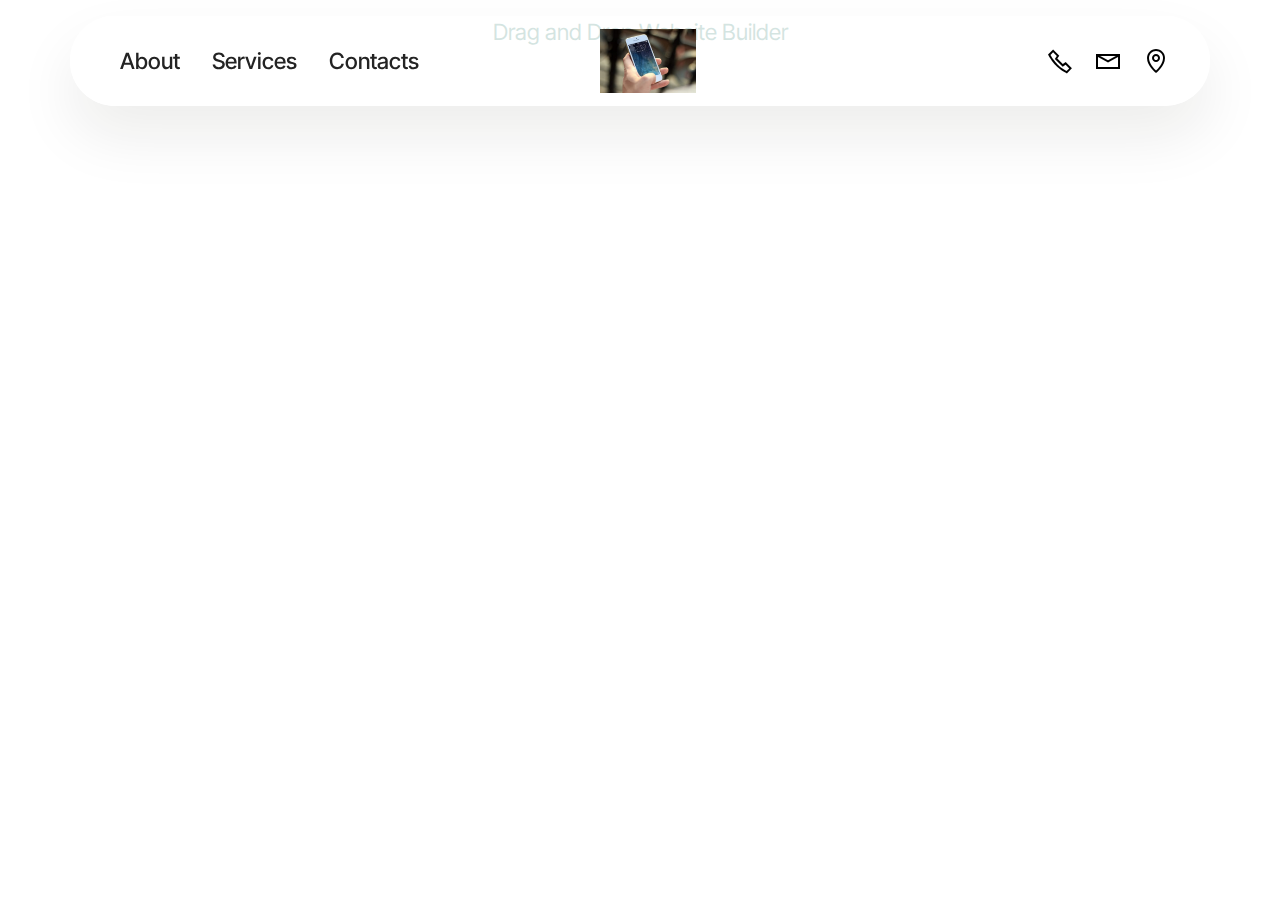
<file: index.html>
<!DOCTYPE html>
<html  >
<head>
  <!-- Site made with Mobirise Website Builder v5.9.6, https://mobirise.com -->
  <meta charset="UTF-8">
  <meta http-equiv="X-UA-Compatible" content="IE=edge">
  <meta name="generator" content="Mobirise v5.9.6, mobirise.com">
  <meta name="viewport" content="width=device-width, initial-scale=1, minimum-scale=1">
  <link rel="shortcut icon" href="assets/images/mbr-354x236.jpg" type="image/x-icon">
  <meta name="description" content="">
  
  
  <title>Home</title>
  <link rel="stylesheet" href="assets/web/assets/mobirise-icons2/mobirise2.css">
  <link rel="stylesheet" href="assets/bootstrap/css/bootstrap.min.css">
  <link rel="stylesheet" href="assets/bootstrap/css/bootstrap-grid.min.css">
  <link rel="stylesheet" href="assets/bootstrap/css/bootstrap-reboot.min.css">
  <link rel="stylesheet" href="assets/animatecss/animate.css">
  <link rel="stylesheet" href="assets/dropdown/css/style.css">
  <link rel="stylesheet" href="assets/theme/css/style.css">
  <link rel="preload" href="https://fonts.googleapis.com/css?family=Inter+Tight:100,200,300,400,500,600,700,800,900,100i,200i,300i,400i,500i,600i,700i,800i,900i&display=swap" as="style" onload="this.onload=null;this.rel='stylesheet'">
  <noscript><link rel="stylesheet" href="https://fonts.googleapis.com/css?family=Inter+Tight:100,200,300,400,500,600,700,800,900,100i,200i,300i,400i,500i,600i,700i,800i,900i&display=swap"></noscript>
  <link rel="preload" as="style" href="assets/mobirise/css/mbr-additional.css"><link rel="stylesheet" href="assets/mobirise/css/mbr-additional.css" type="text/css">

  
  
  
</head>
<body>
  
  <section data-bs-version="5.1" class="menu menu3 cid-tRjrqyCSBd" once="menu" id="menu03-1i">
	

	<nav class="navbar navbar-dropdown navbar-fixed-top navbar-expand-lg">
		<div class="container">
			<div class="navbar-brand">
				<span class="navbar-logo">
					<a href="page2.html">
						<img src="assets/images/mbr-354x236.jpg" alt="Mobirise Website Builder" style="height: 4rem;">
					</a>
				</span>
				
			</div>
			<button class="navbar-toggler" type="button" data-toggle="collapse" data-bs-toggle="collapse" data-target="#navbarSupportedContent" data-bs-target="#navbarSupportedContent" aria-controls="navbarNavAltMarkup" aria-expanded="false" aria-label="Toggle navigation">
				<div class="hamburger">
					<span></span>
					<span></span>
					<span></span>
					<span></span>
				</div>
			</button>
			<div class="collapse navbar-collapse" id="navbarSupportedContent">
				<ul class="navbar-nav nav-dropdown nav-right" data-app-modern-menu="true">
					<li class="nav-item">
						<a class="nav-link link text-black display-4" href="https://mobiri.se">About</a>
					</li>
					<li class="nav-item">
						<a class="nav-link link text-black show display-4" href="https://mobiri.se" aria-expanded="false">Services</a>
					</li>
					<li class="nav-item">
						<a class="nav-link link text-black display-4" href="https://mobiri.se">Contacts</a>
					</li>
				</ul>
				<div class="icons-menu">
					<a class="iconfont-wrapper" href="https://mobiri.se">
						<span class="p-2 mbr-iconfont mobi-mbri-phone mobi-mbri"></span>
					</a>
					<a class="iconfont-wrapper" href="https://mobiri.se">
						<span class="p-2 mbr-iconfont mobi-mbri-letter mobi-mbri"></span>
					</a>
					<a class="iconfont-wrapper" href="https://mobiri.se">
						<span class="p-2 mbr-iconfont mobi-mbri-map-pin mobi-mbri"></span>
					</a>
					
				</div>
				
			</div>
		</div>
	</nav>
</section><section class="display-7" style="padding: 0;align-items: center;justify-content: center;flex-wrap: wrap;    align-content: center;display: flex;position: relative;height: 4rem;"><a href="https://mobiri.se/3039097" style="flex: 1 1;height: 4rem;position: absolute;width: 100%;z-index: 1;"><img alt="" style="height: 4rem;" src="[data-uri]"></a><p style="margin: 0;text-align: center;" class="display-7">&#8204;</p><a style="z-index:1" href="https://mobirise.com/drag-drop-website-builder.html">Drag and Drop Website Builder</a></section><script src="assets/bootstrap/js/bootstrap.bundle.min.js"></script>  <script src="assets/smoothscroll/smooth-scroll.js"></script>  <script src="assets/ytplayer/index.js"></script>  <script src="assets/dropdown/js/navbar-dropdown.js"></script>  <script src="assets/theme/js/script.js"></script>  
  
  
  <input name="animation" type="hidden">
  </body>
</html>
</file>
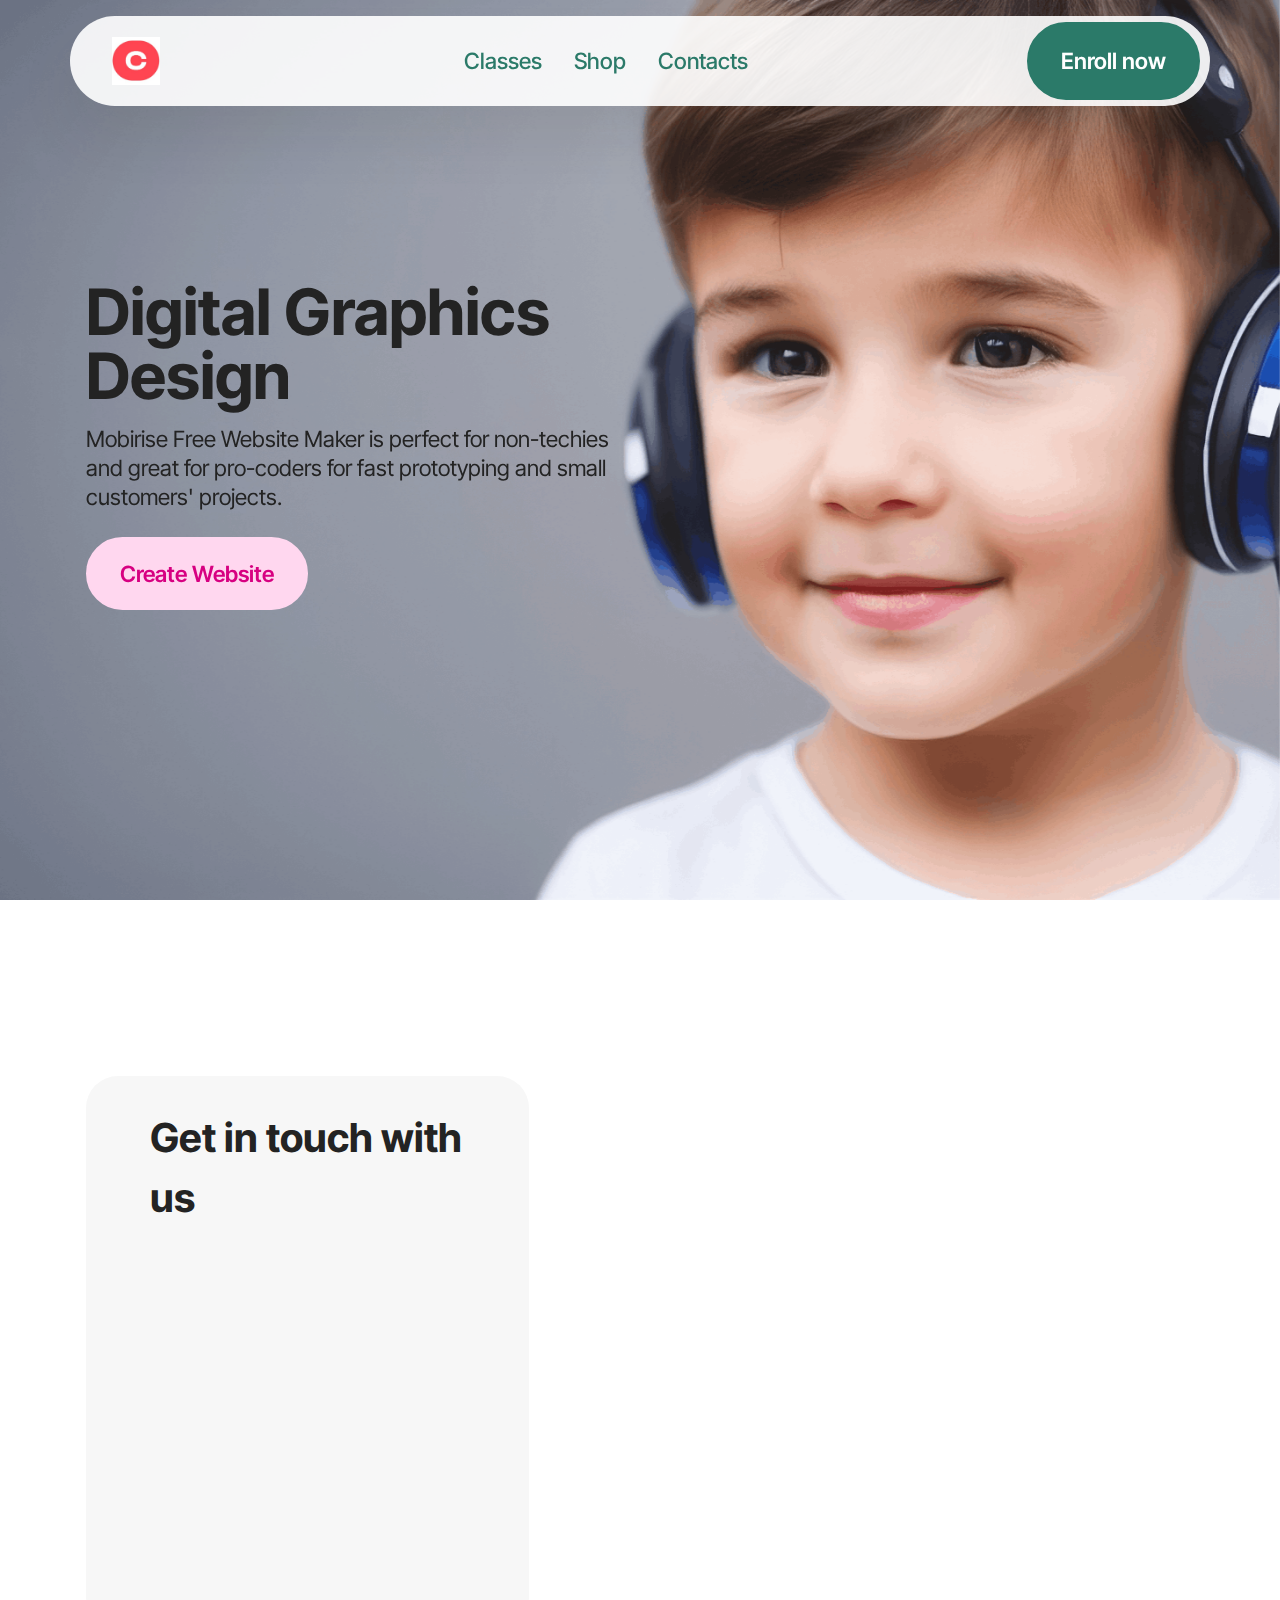
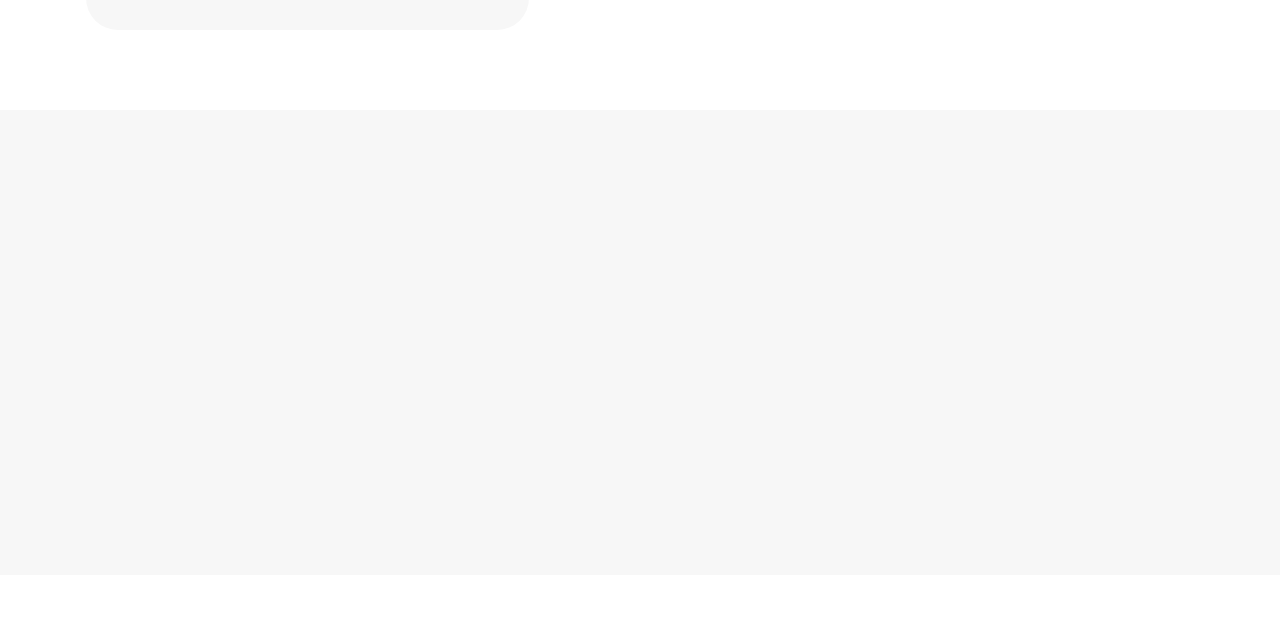
<file: page2.html>
<!DOCTYPE html>
<html  >
<head>
  <!-- Site made with Mobirise Website Builder v5.9.6, https://mobirise.com -->
  <meta charset="UTF-8">
  <meta http-equiv="X-UA-Compatible" content="IE=edge">
  <meta name="generator" content="Mobirise v5.9.6, mobirise.com">
  <meta name="viewport" content="width=device-width, initial-scale=1, minimum-scale=1">
  <link rel="shortcut icon" href="assets/images/mbr-354x236.jpg" type="image/x-icon">
  <meta name="description" content="">
  
  
  <title>Page 2</title>
  <link rel="stylesheet" href="assets/web/assets/mobirise-icons2/mobirise2.css">
  <link rel="stylesheet" href="assets/bootstrap/css/bootstrap.min.css">
  <link rel="stylesheet" href="assets/bootstrap/css/bootstrap-grid.min.css">
  <link rel="stylesheet" href="assets/bootstrap/css/bootstrap-reboot.min.css">
  <link rel="stylesheet" href="assets/parallax/jarallax.css">
  <link rel="stylesheet" href="assets/animatecss/animate.css">
  <link rel="stylesheet" href="assets/dropdown/css/style.css">
  <link rel="stylesheet" href="assets/socicon/css/styles.css">
  <link rel="stylesheet" href="assets/theme/css/style.css">
  <link rel="preload" href="https://fonts.googleapis.com/css?family=Inter+Tight:100,200,300,400,500,600,700,800,900,100i,200i,300i,400i,500i,600i,700i,800i,900i&display=swap" as="style" onload="this.onload=null;this.rel='stylesheet'">
  <noscript><link rel="stylesheet" href="https://fonts.googleapis.com/css?family=Inter+Tight:100,200,300,400,500,600,700,800,900,100i,200i,300i,400i,500i,600i,700i,800i,900i&display=swap"></noscript>
  <link rel="preload" as="style" href="assets/mobirise/css/mbr-additional.css"><link rel="stylesheet" href="assets/mobirise/css/mbr-additional.css" type="text/css">

  
  
  
</head>
<body>
  
  <section data-bs-version="5.1" class="menu menu1 cid-tJGsCG1vVL" once="menu" id="menu01-1">
	

	<nav class="navbar navbar-dropdown navbar-fixed-top navbar-expand-lg">
		<div class="container">
			<div class="navbar-brand">
				<span class="navbar-logo">
					<a href="https://mobiri.se">
						<img src="assets/images/screenshot-116.jpg" alt="Mobirise Website Builder" style="height: 3rem;">
					</a>
				</span>
				
			</div>
			<button class="navbar-toggler" type="button" data-toggle="collapse" data-bs-toggle="collapse" data-target="#navbarSupportedContent" data-bs-target="#navbarSupportedContent" aria-controls="navbarNavAltMarkup" aria-expanded="false" aria-label="Toggle navigation">
				<div class="hamburger">
					<span></span>
					<span></span>
					<span></span>
					<span></span>
				</div>
			</button>
			<div class="collapse navbar-collapse" id="navbarSupportedContent">
				<ul class="navbar-nav nav-dropdown" data-app-modern-menu="true"><li class="nav-item">
						<a class="nav-link link text-primary display-4" href="index.html#features04-3">Classes</a>
					</li>
					<li class="nav-item">
						<a class="nav-link link text-primary display-4" href="index.html#features04-5" aria-expanded="false">Shop</a>
					</li>
					<li class="nav-item">
						<a class="nav-link link text-primary display-4" href="index.html#contacts3-1">Contacts</a>
					</li></ul>
				
				<div class="navbar-buttons mbr-section-btn"><a class="btn btn-primary display-4" href="index.html#form02-0"> Enroll now</a></div>
			</div>
		</div>
	</nav>
</section>

<section data-bs-version="5.1" class="header1 cid-tRjK9vj0vz mbr-fullscreen mbr-parallax-background" id="header1-1o">

    

    
    <div class="mbr-overlay" style="opacity: 0.1; background-color: rgb(250, 250, 250);"></div>

    <div class="container">
        <div class="row">
            <div class="col-12 col-lg-6">
                <h1 class="mbr-section-title mbr-fonts-style mb-3 display-2"><strong>Digital Graphics Design</strong></h1>
                
                <p class="mbr-text mbr-fonts-style display-7">
                    Mobirise Free Website Maker is perfect for non-techies and great for pro-coders for fast prototyping and small customers' projects.</p>
                <div class="mbr-section-btn mt-3"><a class="btn btn-secondary display-7" href="https://mobiri.se">Create Website</a></div>
            </div>
        </div>
    </div>
</section>

<section data-bs-version="5.1" class="contacts3 map1 cid-tL7eRYxhmt" id="contacts3-1">

    

    
    
    <div class="container">
        <div class="mbr-section-head">
            <h3 class="mbr-section-title mbr-fonts-style align-center mb-0 display-2">
                <strong>Contacts</strong>
            </h3>
            
        </div>
        <div class="row justify-content-center mt-4">
            <div class="card col-12 col-md-5">
                <div class="card-wrapper">
                    <div class="text-wrapper">
                        <h6 class="card-title mbr-fonts-style mb-1 display-5"><strong>Get in touch with us</strong></h6>
                        <p class="mbr-text mbr-fonts-style display-7"><br><strong>Phone:</strong> <a href="tel:+12345678910" class="text-secondary">0 (800) 123 45 67</a>
<br><strong>Whatsapp:</strong> <a href="tel:+12345678910" class="text-secondary">0 (800) 123 45 67</a>
                            <br><strong>E-mail:</strong>&nbsp;<a href="tel:+12345678910" class="text-secondary">0 (800) 123 45 67</a><br><br><strong>Address:&nbsp;</strong><br>350 5th Ave, New York, NY 10118<br><strong>Working hours: </strong><br>9:00AM - 6:00PM<br><br><br><br>
                        </p>
                    </div>
                </div>

            </div>
            <div class="map-wrapper col-12 col-md-7">
                <div class="google-map"><iframe frameborder="0" style="border:0" src="https://www.google.com/maps/embed?pb=!1m14!1m8!1m3!1d6045.3003145248895!2d-73.9884657!3d40.7477229!3m2!1i1024!2i768!4f13.1!3m3!1m2!1s0x89c259a9ac1f1b85%3A0x7e33d1c0e7af3be4!2zMzUwIDV0aCBBdmUsIE5ldyBZb3JrLCBOWSAxMDExOCwg0KHQqNCQ!5e0!3m2!1sru!2sru!4v1689597362021!5m2!1sen!2sen" allowfullscreen=""></iframe></div>
            </div>
        </div>
    </div>
</section>

<section data-bs-version="5.1" class="footer3 programm5 cid-tL7oDZlVRK" once="footers" id="footer03-3">

        

    

    <div class="container">
        <div class="row">

            <div class="row-links mb-4">
                <ul class="header-menu">
                  
                  
                  
                  
                <li class="header-menu-item mbr-fonts-style display-5"><a href="index.html#features04-3" class="text-primary">Classes</a></li><li class="header-menu-item mbr-fonts-style display-5"><a href="index.html#features04-5" class="text-primary">Shop</a></li><li class="header-menu-item mbr-fonts-style display-5"><a href="index.html#list01-8" class="text-primary">FAQ</a></li><li class="header-menu-item mbr-fonts-style display-5"><a href="index.html#people03-7" class="text-primary">Team</a></li><li class="header-menu-item mbr-fonts-style display-5"><a href="index.html#contacts3-1" class="text-primary">Contacts</a></li></ul>
              </div>

            <div class="col-12">
                <div class="social-row">
                    <div class="soc-item">
                        <a href="https://mobiri.se/" target="_blank">
                            <span class="mbr-iconfont socicon socicon-facebook display-7"></span>
                        </a>
                    </div>
                    <div class="soc-item">
                        <a href="https://mobiri.se/" target="_blank">
                            <span class="mbr-iconfont socicon-youtube socicon"></span>
                        </a>
                    </div>
                    <div class="soc-item">
                        <a href="https://mobiri.se/" target="_blank">
                            <span class="mbr-iconfont socicon-instagram socicon"></span>
                        </a>
                    </div>
                    <div class="soc-item">
                        <a href="https://mobiri.se/" target="_blank">
                            <span class="mbr-iconfont socicon-whatsapp socicon"></span>
                        </a>
                    </div>
                    <div class="soc-item">
                        <a href="https://mobiri.se/" target="_blank">
                            <span class="mbr-iconfont socicon-messenger socicon" style=""></span>
                        </a>
                    </div>
                </div>
            </div>
            <div class="col-12 mt-5">
                <p class="mbr-fonts-style copyright display-7">
                    © Copyright 2030 Mobirise - All Rights Reserved
                </p>
            </div>
        </div>
    </div>
</section><section class="display-7" style="padding: 0;align-items: center;justify-content: center;flex-wrap: wrap;    align-content: center;display: flex;position: relative;height: 4rem;"><a href="https://mobiri.se/3039097" style="flex: 1 1;height: 4rem;position: absolute;width: 100%;z-index: 1;"><img alt="" style="height: 4rem;" src="[data-uri]"></a><p style="margin: 0;text-align: center;" class="display-7">&#8204;</p><a style="z-index:1" href="https://mobirise.com/html-builder.html">HTML Website Maker</a></section><script src="assets/bootstrap/js/bootstrap.bundle.min.js"></script>  <script src="assets/parallax/jarallax.js"></script>  <script src="assets/smoothscroll/smooth-scroll.js"></script>  <script src="assets/ytplayer/index.js"></script>  <script src="assets/dropdown/js/navbar-dropdown.js"></script>  <script src="assets/theme/js/script.js"></script>  
  
  
  <input name="animation" type="hidden">
  </body>
</html>
</file>
<file: assets/web/assets/mobirise-icons2/mobirise2.css>
@font-face {
  font-family: 'Moririse2';
  font-display: swap;
  src:  url('mobirise2.eot?f2bix4');
  src:  url('mobirise2.eot?f2bix4#iefix') format('embedded-opentype'),
    url('mobirise2.ttf?f2bix4') format('truetype'),
    url('mobirise2.woff?f2bix4') format('woff'),
    url('mobirise2.svg?f2bix4#mobirise2') format('svg');
  font-weight: normal;
  font-style: normal;
}

[class^="mobi-"], [class*=" mobi-"] {
  /* use !important to prevent issues with browser extensions that change fonts */
  font-family: 'Moririse2' !important;
  speak: none;
  font-style: normal;
  font-weight: normal;
  font-variant: normal;
  text-transform: none;
  line-height: 1;

  /* Better Font Rendering =========== */
  -webkit-font-smoothing: antialiased;
  -moz-osx-font-smoothing: grayscale;
}

.mobi-mbri-add-submenu:before {
  content: "\e900";
}
.mobi-mbri-alert:before {
  content: "\e901";
}
.mobi-mbri-align-center:before {
  content: "\e902";
}
.mobi-mbri-align-justify:before {
  content: "\e903";
}
.mobi-mbri-align-left:before {
  content: "\e904";
}
.mobi-mbri-align-right:before {
  content: "\e905";
}
.mobi-mbri-android:before {
  content: "\e906";
}
.mobi-mbri-apple:before {
  content: "\e907";
}
.mobi-mbri-arrow-down:before {
  content: "\e908";
}
.mobi-mbri-arrow-next:before {
  content: "\e909";
}
.mobi-mbri-arrow-prev:before {
  content: "\e90a";
}
.mobi-mbri-arrow-up:before {
  content: "\e90b";
}
.mobi-mbri-bold:before {
  content: "\e90c";
}
.mobi-mbri-bookmark:before {
  content: "\e90d";
}
.mobi-mbri-bootstrap:before {
  content: "\e90e";
}
.mobi-mbri-briefcase:before {
  content: "\e90f";
}
.mobi-mbri-browse:before {
  content: "\e910";
}
.mobi-mbri-bulleted-list:before {
  content: "\e911";
}
.mobi-mbri-calendar:before {
  content: "\e912";
}
.mobi-mbri-camera:before {
  content: "\e913";
}
.mobi-mbri-cart-add:before {
  content: "\e914";
}
.mobi-mbri-cart-full:before {
  content: "\e915";
}
.mobi-mbri-cash:before {
  content: "\e916";
}
.mobi-mbri-change-style:before {
  content: "\e917";
}
.mobi-mbri-chat:before {
  content: "\e918";
}
.mobi-mbri-clock:before {
  content: "\e919";
}
.mobi-mbri-close:before {
  content: "\e91a";
}
.mobi-mbri-cloud:before {
  content: "\e91b";
}
.mobi-mbri-code:before {
  content: "\e91c";
}
.mobi-mbri-contact-form:before {
  content: "\e91d";
}
.mobi-mbri-credit-card:before {
  content: "\e91e";
}
.mobi-mbri-cursor-click:before {
  content: "\e91f";
}
.mobi-mbri-cust-feedback:before {
  content: "\e920";
}
.mobi-mbri-database:before {
  content: "\e921";
}
.mobi-mbri-delivery:before {
  content: "\e922";
}
.mobi-mbri-desktop:before {
  content: "\e923";
}
.mobi-mbri-devices:before {
  content: "\e924";
}
.mobi-mbri-down:before {
  content: "\e925";
}
.mobi-mbri-download-2:before {
  content: "\e926";
}
.mobi-mbri-download:before {
  content: "\e927";
}
.mobi-mbri-drag-n-drop-2:before {
  content: "\e928";
}
.mobi-mbri-drag-n-drop:before {
  content: "\e929";
}
.mobi-mbri-edit-2:before {
  content: "\e92a";
}
.mobi-mbri-edit:before {
  content: "\e92b";
}
.mobi-mbri-error:before {
  content: "\e92c";
}
.mobi-mbri-extension:before {
  content: "\e92d";
}
.mobi-mbri-features:before {
  content: "\e92e";
}
.mobi-mbri-file:before {
  content: "\e92f";
}
.mobi-mbri-flag:before {
  content: "\e930";
}
.mobi-mbri-folder:before {
  content: "\e931";
}
.mobi-mbri-gift:before {
  content: "\e932";
}
.mobi-mbri-github:before {
  content: "\e933";
}
.mobi-mbri-globe-2:before {
  content: "\e934";
}
.mobi-mbri-globe:before {
  content: "\e935";
}
.mobi-mbri-growing-chart:before {
  content: "\e936";
}
.mobi-mbri-hearth:before {
  content: "\e937";
}
.mobi-mbri-help:before {
  content: "\e938";
}
.mobi-mbri-home:before {
  content: "\e939";
}
.mobi-mbri-hot-cup:before {
  content: "\e93a";
}
.mobi-mbri-idea:before {
  content: "\e93b";
}
.mobi-mbri-image-gallery:before {
  content: "\e93c";
}
.mobi-mbri-image-slider:before {
  content: "\e93d";
}
.mobi-mbri-info:before {
  content: "\e93e";
}
.mobi-mbri-italic:before {
  content: "\e93f";
}
.mobi-mbri-key:before {
  content: "\e940";
}
.mobi-mbri-laptop:before {
  content: "\e941";
}
.mobi-mbri-layers:before {
  content: "\e942";
}
.mobi-mbri-left-right:before {
  content: "\e943";
}
.mobi-mbri-left:before {
  content: "\e944";
}
.mobi-mbri-letter:before {
  content: "\e945";
}
.mobi-mbri-like:before {
  content: "\e946";
}
.mobi-mbri-link:before {
  content: "\e947";
}
.mobi-mbri-lock:before {
  content: "\e948";
}
.mobi-mbri-login:before {
  content: "\e949";
}
.mobi-mbri-logout:before {
  content: "\e94a";
}
.mobi-mbri-magic-stick:before {
  content: "\e94b";
}
.mobi-mbri-map-pin:before {
  content: "\e94c";
}
.mobi-mbri-menu:before {
  content: "\e94d";
}
.mobi-mbri-mobile-2:before {
  content: "\e94e";
}
.mobi-mbri-mobile-horizontal:before {
  content: "\e94f";
}
.mobi-mbri-mobile:before {
  content: "\e950";
}
.mobi-mbri-mobirise:before {
  content: "\e951";
}
.mobi-mbri-more-horizontal:before {
  content: "\e952";
}
.mobi-mbri-more-vertical:before {
  content: "\e953";
}
.mobi-mbri-music:before {
  content: "\e954";
}
.mobi-mbri-new-file:before {
  content: "\e955";
}
.mobi-mbri-numbered-list:before {
  content: "\e956";
}
.mobi-mbri-opened-folder:before {
  content: "\e957";
}
.mobi-mbri-pages:before {
  content: "\e958";
}
.mobi-mbri-paper-plane:before {
  content: "\e959";
}
.mobi-mbri-paperclip:before {
  content: "\e95a";
}
.mobi-mbri-phone:before {
  content: "\e95b";
}
.mobi-mbri-photo:before {
  content: "\e95c";
}
.mobi-mbri-photos:before {
  content: "\e95d";
}
.mobi-mbri-pin:before {
  content: "\e95e";
}
.mobi-mbri-play:before {
  content: "\e95f";
}
.mobi-mbri-plus:before {
  content: "\e960";
}
.mobi-mbri-preview:before {
  content: "\e961";
}
.mobi-mbri-print:before {
  content: "\e962";
}
.mobi-mbri-protect:before {
  content: "\e963";
}
.mobi-mbri-question:before {
  content: "\e964";
}
.mobi-mbri-quote-left:before {
  content: "\e965";
}
.mobi-mbri-quote-right:before {
  content: "\e966";
}
.mobi-mbri-redo:before {
  content: "\e967";
}
.mobi-mbri-refresh:before {
  content: "\e968";
}
.mobi-mbri-responsive-2:before {
  content: "\e969";
}
.mobi-mbri-responsive:before {
  content: "\e96a";
}
.mobi-mbri-right:before {
  content: "\e96b";
}
.mobi-mbri-rocket:before {
  content: "\e96c";
}
.mobi-mbri-sad-face:before {
  content: "\e96d";
}
.mobi-mbri-sale:before {
  content: "\e96e";
}
.mobi-mbri-save:before {
  content: "\e96f";
}
.mobi-mbri-search:before {
  content: "\e970";
}
.mobi-mbri-setting-2:before {
  content: "\e971";
}
.mobi-mbri-setting-3:before {
  content: "\e972";
}
.mobi-mbri-setting:before {
  content: "\e973";
}
.mobi-mbri-share:before {
  content: "\e974";
}
.mobi-mbri-shopping-bag:before {
  content: "\e975";
}
.mobi-mbri-shopping-basket:before {
  content: "\e976";
}
.mobi-mbri-shopping-cart:before {
  content: "\e977";
}
.mobi-mbri-sites:before {
  content: "\e978";
}
.mobi-mbri-smile-face:before {
  content: "\e979";
}
.mobi-mbri-speed:before {
  content: "\e97a";
}
.mobi-mbri-star:before {
  content: "\e97b";
}
.mobi-mbri-success:before {
  content: "\e97c";
}
.mobi-mbri-sun:before {
  content: "\e97d";
}
.mobi-mbri-sun2:before {
  content: "\e97e";
}
.mobi-mbri-tablet-vertical:before {
  content: "\e97f";
}
.mobi-mbri-tablet:before {
  content: "\e980";
}
.mobi-mbri-target:before {
  content: "\e981";
}
.mobi-mbri-timer:before {
  content: "\e982";
}
.mobi-mbri-to-ftp:before {
  content: "\e983";
}
.mobi-mbri-to-local-drive:before {
  content: "\e984";
}
.mobi-mbri-touch-swipe:before {
  content: "\e985";
}
.mobi-mbri-touch:before {
  content: "\e986";
}
.mobi-mbri-trash:before {
  content: "\e987";
}
.mobi-mbri-underline:before {
  content: "\e988";
}
.mobi-mbri-undo:before {
  content: "\e989";
}
.mobi-mbri-unlink:before {
  content: "\e98a";
}
.mobi-mbri-unlock:before {
  content: "\e98b";
}
.mobi-mbri-up-down:before {
  content: "\e98c";
}
.mobi-mbri-up:before {
  content: "\e98d";
}
.mobi-mbri-update:before {
  content: "\e98e";
}
.mobi-mbri-upload-2:before {
  content: "\e98f";
}
.mobi-mbri-upload:before {
  content: "\e990";
}
.mobi-mbri-user-2:before {
  content: "\e991";
}
.mobi-mbri-user:before {
  content: "\e992";
}
.mobi-mbri-users:before {
  content: "\e993";
}
.mobi-mbri-video-play:before {
  content: "\e994";
}
.mobi-mbri-video:before {
  content: "\e995";
}
.mobi-mbri-watch:before {
  content: "\e996";
}
.mobi-mbri-website-theme-2:before {
  content: "\e997";
}
.mobi-mbri-website-theme:before {
  content: "\e998";
}
.mobi-mbri-wifi:before {
  content: "\e999";
}
.mobi-mbri-windows:before {
  content: "\e99a";
}
.mobi-mbri-zoom-in:before {
  content: "\e99b";
}
.mobi-mbri-zoom-out:before {
  content: "\e99c";
}
</file>
<file: assets/dropdown/css/style.css>
.navbar-dropdown {
  left: 0;
  padding: 0;
  position: absolute;
  right: 0;
  top: 0;
  transition: all 0.45s ease;
  z-index: 1030;
  background: #282828; }
  .navbar-dropdown .navbar-logo {
    margin-right: 0.8rem;
    transition: margin 0.3s ease-in-out;
    vertical-align: middle; }
    .navbar-dropdown .navbar-logo img {
      height: 3.125rem;
      transition: all 0.3s ease-in-out; }
    .navbar-dropdown .navbar-logo.mbr-iconfont {
      font-size: 3.125rem;
      line-height: 3.125rem; }
  .navbar-dropdown .navbar-caption {
    font-weight: 700;
    white-space: normal;
    vertical-align: -4px;
    line-height: 3.125rem !important; }
    .navbar-dropdown .navbar-caption, .navbar-dropdown .navbar-caption:hover {
      color: inherit;
      text-decoration: none; }
  .navbar-dropdown .mbr-iconfont + .navbar-caption {
    vertical-align: -1px; }
  .navbar-dropdown.navbar-fixed-top {
    position: fixed; }
  .navbar-dropdown .navbar-brand span {
    vertical-align: -4px; }
  .navbar-dropdown.bg-color.transparent {
    background: none; }
  .navbar-dropdown.navbar-short .navbar-brand {
    padding: 0.625rem 0; }
    .navbar-dropdown.navbar-short .navbar-brand span {
      vertical-align: -1px; }
  .navbar-dropdown.navbar-short .navbar-caption {
    line-height: 2.375rem !important;
    vertical-align: -2px; }
  .navbar-dropdown.navbar-short .navbar-logo {
    margin-right: 0.5rem; }
    .navbar-dropdown.navbar-short .navbar-logo img {
      height: 2.375rem; }
    .navbar-dropdown.navbar-short .navbar-logo.mbr-iconfont {
      font-size: 2.375rem;
      line-height: 2.375rem; }
  .navbar-dropdown.navbar-short .mbr-table-cell {
    height: 3.625rem; }
  .navbar-dropdown .navbar-close {
    left: 0.6875rem;
    position: fixed;
    top: 0.75rem;
    z-index: 1000; }
  .navbar-dropdown .hamburger-icon {
    content: "";
    display: inline-block;
    vertical-align: middle;
    width: 16px;
    -webkit-box-shadow: 0 -6px 0 1px #282828,0 0 0 1px #282828,0 6px 0 1px #282828;
    -moz-box-shadow: 0 -6px 0 1px #282828,0 0 0 1px #282828,0 6px 0 1px #282828;
    box-shadow: 0 -6px 0 1px #282828,0 0 0 1px #282828,0 6px 0 1px #282828; }

.dropdown-menu .dropdown-toggle[data-toggle="dropdown-submenu"]::after {
  border-bottom: 0.35em solid transparent;
  border-left: 0.35em solid;
  border-right: 0;
  border-top: 0.35em solid transparent;
  margin-left: 0.3rem; }

.dropdown-menu .dropdown-item:focus {
  outline: 0; }

.nav-dropdown {
  font-size: 0.75rem;
  font-weight: 500;
  height: auto !important; }
  .nav-dropdown .nav-btn {
    padding-left: 1rem; }
  .nav-dropdown .link {
    margin: .667em 1.667em;
    font-weight: 500;
    padding: 0;
    transition: color .2s ease-in-out; }
    .nav-dropdown .link.dropdown-toggle {
      margin-right: 2.583em; }
      .nav-dropdown .link.dropdown-toggle::after {
        margin-left: .25rem;
        border-top: 0.35em solid;
        border-right: 0.35em solid transparent;
        border-left: 0.35em solid transparent;
        border-bottom: 0; }
      .nav-dropdown .link.dropdown-toggle[aria-expanded="true"] {
        margin: 0;
        padding: 0.667em 3.263em  0.667em 1.667em; }
  .nav-dropdown .link::after,
  .nav-dropdown .dropdown-item::after {
    color: inherit; }
  .nav-dropdown .btn {
    font-size: 0.75rem;
    font-weight: 700;
    letter-spacing: 0;
    margin-bottom: 0;
    padding-left: 1.25rem;
    padding-right: 1.25rem; }
  .nav-dropdown .dropdown-menu {
    border-radius: 0;
    border: 0;
    left: 0;
    margin: 0;
    padding-bottom: 1.25rem;
    padding-top: 1.25rem;
    position: relative; }
  .nav-dropdown .dropdown-submenu {
    margin-left: 0.125rem;
    top: 0; }
  .nav-dropdown .dropdown-item {
    font-weight: 500;
    line-height: 2;
    padding: 0.3846em 4.615em 0.3846em 1.5385em;
    position: relative;
    transition: color .2s ease-in-out, background-color .2s ease-in-out; }
    .nav-dropdown .dropdown-item::after {
      margin-top: -0.3077em;
      position: absolute;
      right: 1.1538em;
      top: 50%; }
    .nav-dropdown .dropdown-item:focus, .nav-dropdown .dropdown-item:hover {
      background: none; }

@media (max-width: 767px) {
  .nav-dropdown.navbar-toggleable-sm {
    bottom: 0;
    display: none;
    left: 0;
    overflow-x: hidden;
    position: fixed;
    top: 0;
    transform: translateX(-100%);
    -ms-transform: translateX(-100%);
    -webkit-transform: translateX(-100%);
    width: 18.75rem;
    z-index: 999; } }
.nav-dropdown.navbar-toggleable-xl {
  bottom: 0;
  display: none;
  left: 0;
  overflow-x: hidden;
  position: fixed;
  top: 0;
  transform: translateX(-100%);
  -ms-transform: translateX(-100%);
  -webkit-transform: translateX(-100%);
  width: 18.75rem;
  z-index: 999; }

.nav-dropdown-sm {
  display: block !important;
  overflow-x: hidden;
  overflow: auto;
  padding-top: 3.875rem; }
  .nav-dropdown-sm::after {
    content: "";
    display: block;
    height: 3rem;
    width: 100%; }
  .nav-dropdown-sm.collapse.in ~ .navbar-close {
    display: block !important; }
  .nav-dropdown-sm.collapsing, .nav-dropdown-sm.collapse.in {
    transform: translateX(0);
    -ms-transform: translateX(0);
    -webkit-transform: translateX(0);
    transition: all 0.25s ease-out;
    -webkit-transition: all 0.25s ease-out;
    background: #282828; }
  .nav-dropdown-sm.collapsing[aria-expanded="false"] {
    transform: translateX(-100%);
    -ms-transform: translateX(-100%);
    -webkit-transform: translateX(-100%); }
  .nav-dropdown-sm .nav-item {
    display: block;
    margin-left: 0 !important;
    padding-left: 0; }
  .nav-dropdown-sm .link,
  .nav-dropdown-sm .dropdown-item {
    border-top: 1px dotted rgba(255, 255, 255, 0.1);
    font-size: 0.8125rem;
    line-height: 1.6;
    margin: 0 !important;
    padding: 0.875rem 2.4rem 0.875rem 1.5625rem !important;
    position: relative;
    white-space: normal; }
    .nav-dropdown-sm .link:focus, .nav-dropdown-sm .link:hover,
    .nav-dropdown-sm .dropdown-item:focus,
    .nav-dropdown-sm .dropdown-item:hover {
      background: rgba(0, 0, 0, 0.2) !important;
      color: #c0a375; }
  .nav-dropdown-sm .nav-btn {
    position: relative;
    padding: 1.5625rem 1.5625rem 0 1.5625rem; }
    .nav-dropdown-sm .nav-btn::before {
      border-top: 1px dotted rgba(255, 255, 255, 0.1);
      content: "";
      left: 0;
      position: absolute;
      top: 0;
      width: 100%; }
    .nav-dropdown-sm .nav-btn + .nav-btn {
      padding-top: 0.625rem; }
      .nav-dropdown-sm .nav-btn + .nav-btn::before {
        display: none; }
  .nav-dropdown-sm .btn {
    padding: 0.625rem 0; }
  .nav-dropdown-sm .dropdown-toggle[data-toggle="dropdown-submenu"]::after {
    margin-left: .25rem;
    border-top: 0.35em solid;
    border-right: 0.35em solid transparent;
    border-left: 0.35em solid transparent;
    border-bottom: 0; }
  .nav-dropdown-sm .dropdown-toggle[data-toggle="dropdown-submenu"][aria-expanded="true"]::after {
    border-top: 0;
    border-right: 0.35em solid transparent;
    border-left: 0.35em solid transparent;
    border-bottom: 0.35em solid; }
  .nav-dropdown-sm .dropdown-menu {
    margin: 0;
    padding: 0;
    position: relative;
    top: 0;
    left: 0;
    width: 100%;
    border: 0;
    float: none;
    border-radius: 0;
    background: none; }
  .nav-dropdown-sm .dropdown-submenu {
    left: 100%;
    margin-left: 0.125rem;
    margin-top: -1.25rem;
    top: 0; }

.navbar-toggleable-sm .nav-dropdown .dropdown-menu {
  position: absolute; }

.navbar-toggleable-sm .nav-dropdown .dropdown-submenu {
  left: 100%;
  margin-left: 0.125rem;
  margin-top: -1.25rem;
  top: 0; }

.navbar-toggleable-sm.opened .nav-dropdown .dropdown-menu {
  position: relative; }

.navbar-toggleable-sm.opened .nav-dropdown .dropdown-submenu {
  left: 0;
  margin-left: 00rem;
  margin-top: 0rem;
  top: 0; }

.is-builder .nav-dropdown.collapsing {
  transition: none !important; }
</file>
<file: assets/theme/css/style.css>
@charset "UTF-8";
section {
  background-color: #ffffff;
}

body {
  font-style: normal;
  line-height: 1.5;
  font-weight: 400;
  color: #232323;
  position: relative;
}

button {
  background-color: transparent;
  border-color: transparent;
}

.embla__button,
.carousel-control {
  background-color: #edefea !important;
  opacity: 0.8 !important;
  color: #464845 !important;
  border-color: #edefea !important;
}

.carousel .close,
.modalWindow .close {
  background-color: #edefea !important;
  color: #464845 !important;
  border-color: #edefea !important;
  opacity: 0.8 !important;
}

.carousel .close:hover,
.modalWindow .close:hover {
  opacity: 1 !important;
}

.carousel-indicators li {
  background-color: #edefea !important;
  border: 2px solid #464845 !important;
}

.carousel-indicators li:hover,
.carousel-indicators li:active {
  opacity: 0.8 !important;
}

.embla__button:hover,
.carousel-control:hover {
  background-color: #edefea !important;
  opacity: 1 !important;
}

.modalWindow-video-container {
  height: 80%;
}

section,
.container,
.container-fluid {
  position: relative;
  word-wrap: break-word;
}

a.mbr-iconfont:hover {
  text-decoration: none;
}

.article .lead p,
.article .lead ul,
.article .lead ol,
.article .lead pre,
.article .lead blockquote {
  margin-bottom: 0;
}

a {
  font-style: normal;
  font-weight: 400;
  cursor: pointer;
}
a, a:hover {
  text-decoration: none;
}

.mbr-section-title {
  font-style: normal;
  line-height: 1.3;
}

.mbr-section-subtitle {
  line-height: 1.3;
}

.mbr-text {
  font-style: normal;
  line-height: 1.7;
}

h1,
h2,
h3,
h4,
h5,
h6,
.display-1,
.display-2,
.display-4,
.display-5,
.display-7,
span,
p,
a {
  line-height: 1;
  word-break: break-word;
  word-wrap: break-word;
  font-weight: 400;
}

b,
strong {
  font-weight: bold;
}

input:-webkit-autofill, input:-webkit-autofill:hover, input:-webkit-autofill:focus, input:-webkit-autofill:active {
  transition-delay: 9999s;
  -webkit-transition-property: background-color, color;
  transition-property: background-color, color;
}

textarea[type=hidden] {
  display: none;
}

section {
  background-position: 50% 50%;
  background-repeat: no-repeat;
  background-size: cover;
}
section .mbr-background-video,
section .mbr-background-video-preview {
  position: absolute;
  bottom: 0;
  left: 0;
  right: 0;
  top: 0;
}

.hidden {
  visibility: hidden;
}

.mbr-z-index20 {
  z-index: 20;
}

/*! Base colors */
.mbr-white {
  color: #ffffff;
}

.mbr-black {
  color: #111111;
}

.mbr-bg-white {
  background-color: #ffffff;
}

.mbr-bg-black {
  background-color: #000000;
}

/*! Text-aligns */
.align-left {
  text-align: left;
}

.align-center {
  text-align: center;
}

.align-right {
  text-align: right;
}

/*! Font-weight  */
.mbr-light {
  font-weight: 300;
}

.mbr-regular {
  font-weight: 400;
}

.mbr-semibold {
  font-weight: 500;
}

.mbr-bold {
  font-weight: 700;
}

/*! Media  */
.media-content {
  flex-basis: 100%;
}

.media-container-row {
  display: flex;
  flex-direction: row;
  flex-wrap: wrap;
  justify-content: center;
  align-content: center;
  align-items: start;
}
.media-container-row .media-size-item {
  width: 400px;
}

.media-container-column {
  display: flex;
  flex-direction: column;
  flex-wrap: wrap;
  justify-content: center;
  align-content: center;
  align-items: stretch;
}
.media-container-column > * {
  width: 100%;
}

@media (min-width: 992px) {
  .media-container-row {
    flex-wrap: nowrap;
  }
}
figure {
  margin-bottom: 0;
  overflow: hidden;
}

figure[mbr-media-size] {
  transition: width 0.1s;
}

img,
iframe {
  display: block;
  width: 100%;
}

.card {
  background-color: transparent;
  border: none;
}

.card-box {
  width: 100%;
}

.card-img {
  text-align: center;
  flex-shrink: 0;
  -webkit-flex-shrink: 0;
}

.media {
  max-width: 100%;
  margin: 0 auto;
}

.mbr-figure {
  align-self: center;
}

.media-container > div {
  max-width: 100%;
}

.mbr-figure img,
.card-img img {
  width: 100%;
}

@media (max-width: 991px) {
  .media-size-item {
    width: auto !important;
  }
  .media {
    width: auto;
  }
  .mbr-figure {
    width: 100% !important;
  }
}
/*! Buttons */
.mbr-section-btn {
  margin-left: -0.6rem;
  margin-right: -0.6rem;
  font-size: 0;
}

.btn {
  font-weight: 600;
  border-width: 1px;
  font-style: normal;
  margin: 0.6rem 0.6rem;
  white-space: normal;
  transition: all 0.2s ease-in-out;
  display: inline-flex;
  align-items: center;
  justify-content: center;
  word-break: break-word;
}

.btn-sm {
  font-weight: 600;
  letter-spacing: 0px;
  transition: all 0.3s ease-in-out;
}

.btn-md {
  font-weight: 600;
  letter-spacing: 0px;
  transition: all 0.3s ease-in-out;
}

.btn-lg {
  font-weight: 600;
  letter-spacing: 0px;
  transition: all 0.3s ease-in-out;
}

.btn-form {
  margin: 0;
}
.btn-form:hover {
  cursor: pointer;
}

nav .mbr-section-btn {
  margin-left: 0rem;
  margin-right: 0rem;
}

/*! Btn icon margin */
.btn .mbr-iconfont,
.btn.btn-sm .mbr-iconfont {
  order: 1;
  cursor: pointer;
  margin-left: 0.5rem;
  vertical-align: sub;
}

.btn.btn-md .mbr-iconfont,
.btn.btn-md .mbr-iconfont {
  margin-left: 0.8rem;
}

.mbr-regular {
  font-weight: 400;
}

.mbr-semibold {
  font-weight: 500;
}

.mbr-bold {
  font-weight: 700;
}

[type=submit] {
  -webkit-appearance: none;
}

/*! Full-screen */
.mbr-fullscreen .mbr-overlay {
  min-height: 100vh;
}

.mbr-fullscreen {
  display: flex;
  display: -moz-flex;
  display: -ms-flex;
  display: -o-flex;
  align-items: center;
  min-height: 100vh;
  padding-top: 3rem;
  padding-bottom: 3rem;
}

/*! Map */
.map {
  height: 25rem;
  position: relative;
}
.map iframe {
  width: 100%;
  height: 100%;
}

/*! Scroll to top arrow */
.mbr-arrow-up {
  bottom: 25px;
  right: 90px;
  position: fixed;
  text-align: right;
  z-index: 5000;
  color: #ffffff;
  font-size: 22px;
}

.mbr-arrow-up a {
  background: rgba(0, 0, 0, 0.2);
  border-radius: 50%;
  color: #fff;
  display: inline-block;
  height: 60px;
  width: 60px;
  border: 2px solid #fff;
  outline-style: none !important;
  position: relative;
  text-decoration: none;
  transition: all 0.3s ease-in-out;
  cursor: pointer;
  text-align: center;
}
.mbr-arrow-up a:hover {
  background-color: rgba(0, 0, 0, 0.4);
}
.mbr-arrow-up a i {
  line-height: 60px;
}

.mbr-arrow-up-icon {
  display: block;
  color: #fff;
}

.mbr-arrow-up-icon::before {
  content: "›";
  display: inline-block;
  font-family: serif;
  font-size: 22px;
  line-height: 1;
  font-style: normal;
  position: relative;
  top: 6px;
  left: -4px;
  transform: rotate(-90deg);
}

/*! Arrow Down */
.mbr-arrow {
  position: absolute;
  bottom: 45px;
  left: 50%;
  width: 60px;
  height: 60px;
  cursor: pointer;
  background-color: rgba(80, 80, 80, 0.5);
  border-radius: 50%;
  transform: translateX(-50%);
}
@media (max-width: 767px) {
  .mbr-arrow {
    display: none;
  }
}
.mbr-arrow > a {
  display: inline-block;
  text-decoration: none;
  outline-style: none;
  animation: arrowdown 1.7s ease-in-out infinite;
  color: #ffffff;
}
.mbr-arrow > a > i {
  position: absolute;
  top: -2px;
  left: 15px;
  font-size: 2rem;
}

#scrollToTop a i::before {
  content: "";
  position: absolute;
  display: block;
  border-bottom: 2.5px solid #fff;
  border-left: 2.5px solid #fff;
  width: 27.8%;
  height: 27.8%;
  left: 50%;
  top: 51%;
  transform: translateY(-30%) translateX(-50%) rotate(135deg);
}

@keyframes arrowdown {
  0% {
    transform: translateY(0px);
  }
  50% {
    transform: translateY(-5px);
  }
  100% {
    transform: translateY(0px);
  }
}
@media (max-width: 500px) {
  .mbr-arrow-up {
    left: 0;
    right: 0;
    text-align: center;
  }
}
/*Gradients animation*/
@keyframes gradient-animation {
  from {
    background-position: 0% 100%;
    animation-timing-function: ease-in-out;
  }
  to {
    background-position: 100% 0%;
    animation-timing-function: ease-in-out;
  }
}
.bg-gradient {
  background-size: 200% 200%;
  animation: gradient-animation 5s infinite alternate;
  -webkit-animation: gradient-animation 5s infinite alternate;
}

.menu .navbar-brand {
  display: -webkit-flex;
}
.menu .navbar-brand span {
  display: flex;
  display: -webkit-flex;
}
.menu .navbar-brand .navbar-caption-wrap {
  display: -webkit-flex;
}
.menu .navbar-brand .navbar-logo img {
  display: -webkit-flex;
  width: auto;
}
@media (min-width: 768px) and (max-width: 991px) {
  .menu .navbar-toggleable-sm .navbar-nav {
    display: -ms-flexbox;
  }
}
@media (max-width: 991px) {
  .menu .navbar-collapse {
    max-height: 93.5vh;
  }
  .menu .navbar-collapse.show {
    overflow: auto;
  }
}
@media (min-width: 992px) {
  .menu .navbar-nav.nav-dropdown {
    display: -webkit-flex;
  }
  .menu .navbar-toggleable-sm .navbar-collapse {
    display: -webkit-flex !important;
  }
  .menu .collapsed .navbar-collapse {
    max-height: 93.5vh;
  }
  .menu .collapsed .navbar-collapse.show {
    overflow: auto;
  }
}
@media (max-width: 767px) {
  .menu .navbar-collapse {
    max-height: 80vh;
  }
}

.nav-link .mbr-iconfont {
  margin-right: 0.5rem;
}

.navbar {
  display: -webkit-flex;
  -webkit-flex-wrap: wrap;
  -webkit-align-items: center;
  -webkit-justify-content: space-between;
}

.navbar-collapse {
  -webkit-flex-basis: 100%;
  -webkit-flex-grow: 1;
  -webkit-align-items: center;
}

.nav-dropdown .link {
  padding: 0.667em 1.667em !important;
  margin: 0 !important;
}

.nav {
  display: -webkit-flex;
  -webkit-flex-wrap: wrap;
}

.row {
  display: -webkit-flex;
  -webkit-flex-wrap: wrap;
}

.justify-content-center {
  -webkit-justify-content: center;
}

.form-inline {
  display: -webkit-flex;
}

.card-wrapper {
  -webkit-flex: 1;
}

.carousel-control {
  z-index: 10;
  display: -webkit-flex;
}

.carousel-controls {
  display: -webkit-flex;
}

.media {
  display: -webkit-flex;
}

.form-group:focus {
  outline: none;
}

.jq-selectbox__select {
  padding: 7px 0;
  position: relative;
}

.jq-selectbox__dropdown {
  overflow: hidden;
  border-radius: 10px;
  position: absolute;
  top: 100%;
  left: 0 !important;
  width: 100% !important;
}

.jq-selectbox__trigger-arrow {
  right: 0;
  transform: translateY(-50%);
}

.jq-selectbox li {
  padding: 1.07em 0.5em;
}

input[type=range] {
  padding-left: 0 !important;
  padding-right: 0 !important;
}

.modal-dialog,
.modal-content {
  height: 100%;
}

.modal-dialog .carousel-inner {
  height: calc(100vh - 1.75rem);
}
@media (max-width: 575px) {
  .modal-dialog .carousel-inner {
    height: calc(100vh - 1rem);
  }
}

.carousel-item {
  text-align: center;
}

.carousel-item img {
  margin: auto;
}

.navbar-toggler {
  align-self: flex-start;
  padding: 0.25rem 0.75rem;
  font-size: 1.25rem;
  line-height: 1;
  background: transparent;
  border: 1px solid transparent;
  border-radius: 0.25rem;
}

.navbar-toggler:focus,
.navbar-toggler:hover {
  text-decoration: none;
  box-shadow: none;
}

.navbar-toggler-icon {
  display: inline-block;
  width: 1.5em;
  height: 1.5em;
  vertical-align: middle;
  content: "";
  background: no-repeat center center;
  background-size: 100% 100%;
}

.navbar-toggler-left {
  position: absolute;
  left: 1rem;
}

.navbar-toggler-right {
  position: absolute;
  right: 1rem;
}

.card-img {
  width: auto;
}

.menu .navbar.collapsed:not(.beta-menu) {
  flex-direction: column;
}

.carousel-item.active,
.carousel-item-next,
.carousel-item-prev {
  display: flex;
}

.note-air-layout .dropup .dropdown-menu,
.note-air-layout .navbar-fixed-bottom .dropdown .dropdown-menu {
  bottom: initial !important;
}

html,
body {
  height: auto;
  min-height: 100vh;
}

.dropup .dropdown-toggle::after {
  display: none;
}

.form-asterisk {
  font-family: initial;
  position: absolute;
  top: -2px;
  font-weight: normal;
}

.form-control-label {
  position: relative;
  cursor: pointer;
  margin-bottom: 0.357em;
  padding: 0;
}

.alert {
  color: #ffffff;
  border-radius: 0;
  border: 0;
  font-size: 1.1rem;
  line-height: 1.5;
  margin-bottom: 1.875rem;
  padding: 1.25rem;
  position: relative;
  text-align: center;
}
.alert.alert-form::after {
  background-color: inherit;
  bottom: -7px;
  content: "";
  display: block;
  height: 14px;
  left: 50%;
  margin-left: -7px;
  position: absolute;
  transform: rotate(45deg);
  width: 14px;
}

.form-control {
  background-color: #ffffff;
  background-clip: border-box;
  color: #232323;
  line-height: 1rem !important;
  height: auto;
  padding: 1.2rem 2rem;
  transition: border-color 0.25s ease 0s;
  border: 1px solid transparent !important;
  border-radius: 4px;
  box-shadow: rgba(0, 0, 0, 0.07) 0px 1px 1px 0px, rgba(0, 0, 0, 0.07) 0px 1px 3px 0px, rgba(0, 0, 0, 0.03) 0px 0px 0px 1px;
}
.form-active .form-control:invalid {
  border-color: red;
}

.row > * {
  padding-right: 1rem;
  padding-left: 1rem;
}

form .row {
  margin-left: -0.6rem;
  margin-right: -0.6rem;
}
form .row [class*=col] {
  padding-left: 0.6rem;
  padding-right: 0.6rem;
}

form .mbr-section-btn {
  padding-left: 0.6rem;
  padding-right: 0.6rem;
}

form .form-check-input {
  margin-top: 0.5;
}

textarea.form-control {
  line-height: 1.5rem !important;
}

.form-group {
  margin-bottom: 1.2rem;
}

.form-control,
form .btn {
  min-height: 48px;
}

.gdpr-block label span.textGDPR input[name=gdpr] {
  top: 7px;
}

.form-control:focus {
  box-shadow: none;
}

:focus {
  outline: none;
}

.mbr-overlay {
  background-color: #000;
  bottom: 0;
  left: 0;
  opacity: 0.5;
  position: absolute;
  right: 0;
  top: 0;
  z-index: 0;
  pointer-events: none;
}

blockquote {
  font-style: italic;
  padding: 3rem;
  font-size: 1.09rem;
  position: relative;
  border-left: 3px solid;
}

ul,
ol,
pre,
blockquote {
  margin-bottom: 2.3125rem;
}

.mt-4 {
  margin-top: 2rem !important;
}

.mb-4 {
  margin-bottom: 2rem !important;
}

.container,
.container-fluid {
  padding-left: 16px;
  padding-right: 16px;
}

.row {
  margin-left: -16px;
  margin-right: -16px;
}
.row > [class*=col] {
  padding-left: 16px;
  padding-right: 16px;
}

@media (min-width: 992px) {
  .container-fluid {
    padding-left: 32px;
    padding-right: 32px;
  }
}
@media (max-width: 991px) {
  .mbr-container {
    padding-left: 16px;
    padding-right: 16px;
  }
}
.app-video-wrapper > img {
  opacity: 1;
}

.app-video-wrapper {
  background: transparent;
}

.item {
  position: relative;
}

.dropdown-menu .dropdown-menu {
  left: 100%;
}

.dropdown-item + .dropdown-menu {
  display: none;
}

.dropdown-item:hover + .dropdown-menu,
.dropdown-menu:hover {
  display: block;
}

@media (min-aspect-ratio: 16/9) {
  .mbr-video-foreground {
    height: 300% !important;
    top: -100% !important;
  }
}
@media (max-aspect-ratio: 16/9) {
  .mbr-video-foreground {
    width: 300% !important;
    left: -100% !important;
  }
}.engine {
	position: absolute;
	text-indent: -2400px;
	text-align: center;
	padding: 0;
	top: 0;
	left: -2400px;
}
</file>
<file: assets/mobirise/css/mbr-additional.css>
.btn {
  border-width: 2px;
}
img,
.card-wrap,
.card-wrapper,
.video-wrapper,
.mbr-figure iframe,
.google-map iframe,
.slide-content,
.plan,
.card,
.item-wrapper {
  border-radius: 2rem !important;
}
.video-wrapper {
  overflow: hidden;
}
body {
  font-family: Inter Tight;
}
.display-1 {
  font-family: 'Inter Tight', sans-serif;
  font-size: 5rem;
  line-height: 1;
}
.display-1 > .mbr-iconfont {
  font-size: 6.25rem;
}
.display-2 {
  font-family: 'Inter Tight', sans-serif;
  font-size: 4rem;
  line-height: 1;
}
.display-2 > .mbr-iconfont {
  font-size: 5rem;
}
.display-4 {
  font-family: 'Inter Tight', sans-serif;
  font-size: 1.4rem;
  line-height: 1.5;
}
.display-4 > .mbr-iconfont {
  font-size: 1.75rem;
}
.display-5 {
  font-family: 'Inter Tight', sans-serif;
  font-size: 2.5rem;
  line-height: 1.5;
}
.display-5 > .mbr-iconfont {
  font-size: 3.125rem;
}
.display-7 {
  font-family: 'Inter Tight', sans-serif;
  font-size: 1.4rem;
  line-height: 1.3;
}
.display-7 > .mbr-iconfont {
  font-size: 1.75rem;
}
/* ---- Fluid typography for mobile devices ---- */
/* 1.4 - font scale ratio ( bootstrap == 1.42857 ) */
/* 100vw - current viewport width */
/* (48 - 20)  48 == 48rem == 768px, 20 == 20rem == 320px(minimal supported viewport) */
/* 0.65 - min scale variable, may vary */
@media (max-width: 992px) {
  .display-1 {
    font-size: 4rem;
  }
}
@media (max-width: 768px) {
  .display-1 {
    font-size: 3.5rem;
    font-size: calc( 2.4rem + (5 - 2.4) * ((100vw - 20rem) / (48 - 20)));
    line-height: calc( 1.1 * (2.4rem + (5 - 2.4) * ((100vw - 20rem) / (48 - 20))));
  }
  .display-2 {
    font-size: 3.2rem;
    font-size: calc( 2.05rem + (4 - 2.05) * ((100vw - 20rem) / (48 - 20)));
    line-height: calc( 1.3 * (2.05rem + (4 - 2.05) * ((100vw - 20rem) / (48 - 20))));
  }
  .display-4 {
    font-size: 1.12rem;
    font-size: calc( 1.14rem + (1.4 - 1.14) * ((100vw - 20rem) / (48 - 20)));
    line-height: calc( 1.4 * (1.14rem + (1.4 - 1.14) * ((100vw - 20rem) / (48 - 20))));
  }
  .display-5 {
    font-size: 2rem;
    font-size: calc( 1.525rem + (2.5 - 1.525) * ((100vw - 20rem) / (48 - 20)));
    line-height: calc( 1.4 * (1.525rem + (2.5 - 1.525) * ((100vw - 20rem) / (48 - 20))));
  }
  .display-7 {
    font-size: 1.12rem;
    font-size: calc( 1.14rem + (1.4 - 1.14) * ((100vw - 20rem) / (48 - 20)));
    line-height: calc( 1.4 * (1.14rem + (1.4 - 1.14) * ((100vw - 20rem) / (48 - 20))));
  }
}
/* Buttons */
.btn {
  padding: 1.25rem 2rem;
  border-radius: 4px;
}
@media (max-width: 767px) {
  .btn {
    padding: 0.75rem 1.5rem;
  }
}
.btn-sm {
  padding: 0.6rem 1.2rem;
  border-radius: 4px;
}
.btn-md {
  padding: 0.6rem 1.2rem;
  border-radius: 4px;
}
.btn-lg {
  padding: 1.25rem 2rem;
  border-radius: 4px;
}
.bg-primary {
  background-color: #2b7a69 !important;
}
.bg-success {
  background-color: #3a341c !important;
}
.bg-info {
  background-color: #320707 !important;
}
.bg-warning {
  background-color: #a0e2e1 !important;
}
.bg-danger {
  background-color: #ffffff !important;
}
.btn-primary,
.btn-primary:active {
  background-color: #2b7a69 !important;
  border-color: #2b7a69 !important;
  color: #ffffff !important;
  box-shadow: none;
}
.btn-primary:hover,
.btn-primary:focus,
.btn-primary.focus,
.btn-primary.active {
  color: inherit;
  background-color: #38a089 !important;
  border-color: #38a089 !important;
  box-shadow: none;
}
.btn-primary.disabled,
.btn-primary:disabled {
  color: #ffffff !important;
  background-color: #38a089 !important;
  border-color: #38a089 !important;
}
.btn-secondary,
.btn-secondary:active {
  background-color: #ffd7ef !important;
  border-color: #ffd7ef !important;
  color: #d70081 !important;
  box-shadow: none;
}
.btn-secondary:hover,
.btn-secondary:focus,
.btn-secondary.focus,
.btn-secondary.active {
  color: inherit;
  background-color: #ffffff !important;
  border-color: #ffffff !important;
  box-shadow: none;
}
.btn-secondary.disabled,
.btn-secondary:disabled {
  color: #d70081 !important;
  background-color: #ffffff !important;
  border-color: #ffffff !important;
}
.btn-info,
.btn-info:active {
  background-color: #320707 !important;
  border-color: #320707 !important;
  color: #ffffff !important;
  box-shadow: none;
}
.btn-info:hover,
.btn-info:focus,
.btn-info.focus,
.btn-info.active {
  color: inherit;
  background-color: #5f0d0d !important;
  border-color: #5f0d0d !important;
  box-shadow: none;
}
.btn-info.disabled,
.btn-info:disabled {
  color: #ffffff !important;
  background-color: #5f0d0d !important;
  border-color: #5f0d0d !important;
}
.btn-success,
.btn-success:active {
  background-color: #3a341c !important;
  border-color: #3a341c !important;
  color: #ffffff !important;
  box-shadow: none;
}
.btn-success:hover,
.btn-success:focus,
.btn-success.focus,
.btn-success.active {
  color: inherit;
  background-color: #5c532d !important;
  border-color: #5c532d !important;
  box-shadow: none;
}
.btn-success.disabled,
.btn-success:disabled {
  color: #ffffff !important;
  background-color: #5c532d !important;
  border-color: #5c532d !important;
}
.btn-warning,
.btn-warning:active {
  background-color: #a0e2e1 !important;
  border-color: #a0e2e1 !important;
  color: #1f6463 !important;
  box-shadow: none;
}
.btn-warning:hover,
.btn-warning:focus,
.btn-warning.focus,
.btn-warning.active {
  color: inherit;
  background-color: #c7eeed !important;
  border-color: #c7eeed !important;
  box-shadow: none;
}
.btn-warning.disabled,
.btn-warning:disabled {
  color: #1f6463 !important;
  background-color: #c7eeed !important;
  border-color: #c7eeed !important;
}
.btn-danger,
.btn-danger:active {
  background-color: #ffffff !important;
  border-color: #ffffff !important;
  color: #808080 !important;
  box-shadow: none;
}
.btn-danger:hover,
.btn-danger:focus,
.btn-danger.focus,
.btn-danger.active {
  color: inherit;
  background-color: #ffffff !important;
  border-color: #ffffff !important;
  box-shadow: none;
}
.btn-danger.disabled,
.btn-danger:disabled {
  color: #808080 !important;
  background-color: #ffffff !important;
  border-color: #ffffff !important;
}
.btn-white,
.btn-white:active {
  background-color: #eff0ec !important;
  border-color: #eff0ec !important;
  color: #757b62 !important;
  box-shadow: none;
}
.btn-white:hover,
.btn-white:focus,
.btn-white.focus,
.btn-white.active {
  color: inherit;
  background-color: #ffffff !important;
  border-color: #ffffff !important;
  box-shadow: none;
}
.btn-white.disabled,
.btn-white:disabled {
  color: #757b62 !important;
  background-color: #ffffff !important;
  border-color: #ffffff !important;
}
.btn-black,
.btn-black:active {
  background-color: #232323 !important;
  border-color: #232323 !important;
  color: #ffffff !important;
  box-shadow: none;
}
.btn-black:hover,
.btn-black:focus,
.btn-black.focus,
.btn-black.active {
  color: inherit;
  background-color: #3d3d3d !important;
  border-color: #3d3d3d !important;
  box-shadow: none;
}
.btn-black.disabled,
.btn-black:disabled {
  color: #ffffff !important;
  background-color: #3d3d3d !important;
  border-color: #3d3d3d !important;
}
.btn-primary-outline,
.btn-primary-outline:active {
  background-color: transparent !important;
  border-color: #2b7a69;
  color: #2b7a69;
}
.btn-primary-outline:hover,
.btn-primary-outline:focus,
.btn-primary-outline.focus,
.btn-primary-outline.active {
  color: #143a32 !important;
  background-color: transparent !important;
  border-color: #143a32 !important;
  box-shadow: none !important;
}
.btn-primary-outline.disabled,
.btn-primary-outline:disabled {
  color: #ffffff !important;
  background-color: #2b7a69 !important;
  border-color: #2b7a69 !important;
}
.btn-secondary-outline,
.btn-secondary-outline:active {
  background-color: transparent !important;
  border-color: #ffd7ef;
  color: #ffd7ef;
}
.btn-secondary-outline:hover,
.btn-secondary-outline:focus,
.btn-secondary-outline.focus,
.btn-secondary-outline.active {
  color: #ff80cc !important;
  background-color: transparent !important;
  border-color: #ff80cc !important;
  box-shadow: none !important;
}
.btn-secondary-outline.disabled,
.btn-secondary-outline:disabled {
  color: #d70081 !important;
  background-color: #ffd7ef !important;
  border-color: #ffd7ef !important;
}
.btn-info-outline,
.btn-info-outline:active {
  background-color: transparent !important;
  border-color: #320707;
  color: #320707;
}
.btn-info-outline:hover,
.btn-info-outline:focus,
.btn-info-outline.focus,
.btn-info-outline.active {
  color: #000000 !important;
  background-color: transparent !important;
  border-color: #000000 !important;
  box-shadow: none !important;
}
.btn-info-outline.disabled,
.btn-info-outline:disabled {
  color: #ffffff !important;
  background-color: #320707 !important;
  border-color: #320707 !important;
}
.btn-success-outline,
.btn-success-outline:active {
  background-color: transparent !important;
  border-color: #3a341c;
  color: #3a341c;
}
.btn-success-outline:hover,
.btn-success-outline:focus,
.btn-success-outline.focus,
.btn-success-outline.active {
  color: #000000 !important;
  background-color: transparent !important;
  border-color: #000000 !important;
  box-shadow: none !important;
}
.btn-success-outline.disabled,
.btn-success-outline:disabled {
  color: #ffffff !important;
  background-color: #3a341c !important;
  border-color: #3a341c !important;
}
.btn-warning-outline,
.btn-warning-outline:active {
  background-color: transparent !important;
  border-color: #a0e2e1;
  color: #a0e2e1;
}
.btn-warning-outline:hover,
.btn-warning-outline:focus,
.btn-warning-outline.focus,
.btn-warning-outline.active {
  color: #5ececc !important;
  background-color: transparent !important;
  border-color: #5ececc !important;
  box-shadow: none !important;
}
.btn-warning-outline.disabled,
.btn-warning-outline:disabled {
  color: #1f6463 !important;
  background-color: #a0e2e1 !important;
  border-color: #a0e2e1 !important;
}
.btn-danger-outline,
.btn-danger-outline:active {
  background-color: transparent !important;
  border-color: #ffffff;
  color: #ffffff;
}
.btn-danger-outline:hover,
.btn-danger-outline:focus,
.btn-danger-outline.focus,
.btn-danger-outline.active {
  color: #d4d4d4 !important;
  background-color: transparent !important;
  border-color: #d4d4d4 !important;
  box-shadow: none !important;
}
.btn-danger-outline.disabled,
.btn-danger-outline:disabled {
  color: #808080 !important;
  background-color: #ffffff !important;
  border-color: #ffffff !important;
}
.btn-black-outline,
.btn-black-outline:active {
  background-color: transparent !important;
  border-color: #232323;
  color: #232323;
}
.btn-black-outline:hover,
.btn-black-outline:focus,
.btn-black-outline.focus,
.btn-black-outline.active {
  color: #000000 !important;
  background-color: transparent !important;
  border-color: #000000 !important;
  box-shadow: none !important;
}
.btn-black-outline.disabled,
.btn-black-outline:disabled {
  color: #ffffff !important;
  background-color: #232323 !important;
  border-color: #232323 !important;
}
.btn-white-outline,
.btn-white-outline:active {
  background-color: transparent !important;
  border-color: #fafafa;
  color: #fafafa;
}
.btn-white-outline:hover,
.btn-white-outline:focus,
.btn-white-outline.focus,
.btn-white-outline.active {
  color: #cfcfcf !important;
  background-color: transparent !important;
  border-color: #cfcfcf !important;
  box-shadow: none !important;
}
.btn-white-outline.disabled,
.btn-white-outline:disabled {
  color: #7a7a7a !important;
  background-color: #fafafa !important;
  border-color: #fafafa !important;
}
.text-primary {
  color: #2b7a69 !important;
}
.text-secondary {
  color: #ffd7ef !important;
}
.text-success {
  color: #3a341c !important;
}
.text-info {
  color: #320707 !important;
}
.text-warning {
  color: #a0e2e1 !important;
}
.text-danger {
  color: #ffffff !important;
}
.text-white {
  color: #fafafa !important;
}
.text-black {
  color: #232323 !important;
}
a.text-primary:hover,
a.text-primary:focus,
a.text-primary.active {
  color: #102f28 !important;
}
a.text-secondary:hover,
a.text-secondary:focus,
a.text-secondary.active {
  color: #ff71c6 !important;
}
a.text-success:hover,
a.text-success:focus,
a.text-success.active {
  color: #000000 !important;
}
a.text-info:hover,
a.text-info:focus,
a.text-info.active {
  color: #000000 !important;
}
a.text-warning:hover,
a.text-warning:focus,
a.text-warning.active {
  color: #52cac8 !important;
}
a.text-danger:hover,
a.text-danger:focus,
a.text-danger.active {
  color: #cccccc !important;
}
a.text-white:hover,
a.text-white:focus,
a.text-white.active {
  color: #c7c7c7 !important;
}
a.text-black:hover,
a.text-black:focus,
a.text-black.active {
  color: #000000 !important;
}
a[class*="text-"]:not(.nav-link):not(.dropdown-item):not([role]):not(.navbar-caption) {
  transition: 0.2s;
  position: relative;
  background-image: linear-gradient(currentColor 50%, currentColor 50%);
  background-size: 10000px 2px;
  background-repeat: no-repeat;
  background-position: 0 1.2em;
}
.nav-tabs .nav-link.active {
  color: #2b7a69;
}
.nav-tabs .nav-link:not(.active) {
  color: #232323;
}
.alert-success {
  background-color: #70c770;
}
.alert-info {
  background-color: #320707;
}
.alert-warning {
  background-color: #a0e2e1;
}
.alert-danger {
  background-color: #ffffff;
}
.mbr-section-btn .btn:not(.btn-form) {
  border-radius: 100px;
}
.mbr-gallery-filter li a {
  border-radius: 100px !important;
}
.mbr-gallery-filter li.active .btn {
  background-color: #2b7a69;
  border-color: #2b7a69;
  color: #ffffff;
}
.mbr-gallery-filter li.active .btn:focus {
  box-shadow: none;
}
.nav-tabs .nav-link {
  border-radius: 100px !important;
}
a,
a:hover {
  color: #2b7a69;
}
.mbr-plan-header.bg-primary .mbr-plan-subtitle,
.mbr-plan-header.bg-primary .mbr-plan-price-desc {
  color: #5ec6b0;
}
.mbr-plan-header.bg-success .mbr-plan-subtitle,
.mbr-plan-header.bg-success .mbr-plan-price-desc {
  color: #c0b27c;
}
.mbr-plan-header.bg-info .mbr-plan-subtitle,
.mbr-plan-header.bg-info .mbr-plan-price-desc {
  color: #f3abab;
}
.mbr-plan-header.bg-warning .mbr-plan-subtitle,
.mbr-plan-header.bg-warning .mbr-plan-price-desc {
  color: #ffffff;
}
.mbr-plan-header.bg-danger .mbr-plan-subtitle,
.mbr-plan-header.bg-danger .mbr-plan-price-desc {
  color: #ffffff;
}
/* Scroll to top button*/
.scrollToTop_wraper {
  display: none;
}
.form-control {
  font-family: 'Inter Tight', sans-serif;
  font-size: 1.4rem;
  line-height: 1.3;
  font-weight: 400;
  border-radius: 40px !important;
}
.form-control > .mbr-iconfont {
  font-size: 1.75rem;
}
.form-control:hover,
.form-control:focus {
  box-shadow: rgba(0, 0, 0, 0.07) 0px 1px 1px 0px, rgba(0, 0, 0, 0.07) 0px 1px 3px 0px, rgba(0, 0, 0, 0.03) 0px 0px 0px 1px;
  border-color: #2b7a69 !important;
}
.form-control:-webkit-input-placeholder {
  font-family: 'Inter Tight', sans-serif;
  font-size: 1.4rem;
  line-height: 1.3;
  font-weight: 400;
}
.form-control:-webkit-input-placeholder > .mbr-iconfont {
  font-size: 1.75rem;
}
blockquote {
  border-color: #2b7a69;
}
/* Forms */
.mbr-form .input-group-btn .btn {
  border-radius: 100px !important;
}
.mbr-form .input-group-btn .btn:hover {
  box-shadow: 0 10px 40px 0 rgba(0, 0, 0, 0.2);
}
.mbr-form .input-group-btn button[type="submit"] {
  border-radius: 100px !important;
  padding: 1rem 3rem;
}
.mbr-form .input-group-btn button[type="submit"]:hover {
  box-shadow: 0 10px 40px 0 rgba(0, 0, 0, 0.2);
}
.jq-selectbox li:hover,
.jq-selectbox li.selected {
  background-color: #2b7a69;
  color: #ffffff;
}
.jq-number__spin {
  transition: 0.25s ease;
}
.jq-number__spin:hover {
  border-color: #2b7a69;
}
.jq-selectbox .jq-selectbox__trigger-arrow,
.jq-number__spin.minus:after,
.jq-number__spin.plus:after {
  transition: 0.4s;
  border-top-color: #232323;
  border-bottom-color: #232323;
}
.jq-selectbox:hover .jq-selectbox__trigger-arrow,
.jq-number__spin.minus:hover:after,
.jq-number__spin.plus:hover:after {
  border-top-color: #2b7a69;
  border-bottom-color: #2b7a69;
}
.xdsoft_datetimepicker .xdsoft_calendar td.xdsoft_default,
.xdsoft_datetimepicker .xdsoft_calendar td.xdsoft_current,
.xdsoft_datetimepicker .xdsoft_timepicker .xdsoft_time_box > div > div.xdsoft_current {
  color: #ffffff !important;
  background-color: #2b7a69 !important;
  box-shadow: none !important;
}
.xdsoft_datetimepicker .xdsoft_calendar td:hover,
.xdsoft_datetimepicker .xdsoft_timepicker .xdsoft_time_box > div > div:hover {
  color: #000000 !important;
  background: #ffd7ef !important;
  box-shadow: none !important;
}
.lazy-bg {
  background-image: none !important;
}
.lazy-placeholder:not(section),
.lazy-none {
  display: block;
  position: relative;
  padding-bottom: 56.25%;
  width: 100%;
  height: auto;
}
iframe.lazy-placeholder,
.lazy-placeholder:after {
  content: '';
  position: absolute;
  width: 200px;
  height: 200px;
  background: transparent no-repeat center;
  background-size: contain;
  top: 50%;
  left: 50%;
  transform: translateX(-50%) translateY(-50%);
  background-image: url("data:image/svg+xml;charset=UTF-8,%3csvg width='32' height='32' viewBox='0 0 64 64' xmlns='http://www.w3.org/2000/svg' stroke='%232b7a69' %3e%3cg fill='none' fill-rule='evenodd'%3e%3cg transform='translate(16 16)' stroke-width='2'%3e%3ccircle stroke-opacity='.5' cx='16' cy='16' r='16'/%3e%3cpath d='M32 16c0-9.94-8.06-16-16-16'%3e%3canimateTransform attributeName='transform' type='rotate' from='0 16 16' to='360 16 16' dur='1s' repeatCount='indefinite'/%3e%3c/path%3e%3c/g%3e%3c/g%3e%3c/svg%3e");
}
section.lazy-placeholder:after {
  opacity: 0.5;
}
body {
  overflow-x: hidden;
}
a {
  transition: color 0.6s;
}
.cid-tRjrqyCSBd {
  z-index: 1000;
  width: 100%;
}
.cid-tRjrqyCSBd .dropdown-item:before {
  font-family: Moririse2 !important;
  content: "\e966";
  display: inline-block;
  width: 0;
  position: absolute;
  left: 1rem;
  top: 0.5rem;
  margin-right: 0.5rem;
  line-height: 1;
  font-size: inherit;
  vertical-align: middle;
  text-align: center;
  overflow: hidden;
  transform: scale(0, 1);
  transition: all 0.25s ease-in-out;
}
@media (max-width: 767px) {
  .cid-tRjrqyCSBd .navbar-toggler {
    transform: scale(0.8);
  }
}
.cid-tRjrqyCSBd .navbar-nav {
  margin: auto;
  margin-left: 0;
}
@media (min-width: 992px) {
  .cid-tRjrqyCSBd .navbar-nav {
    max-width: 45%;
  }
}
.cid-tRjrqyCSBd .navbar-nav .nav-item {
  padding: 0 !important;
  transition: .3s all !important;
}
.cid-tRjrqyCSBd .navbar-nav .nav-item .nav-link {
  padding: 16px !important;
  margin: 0 !important;
  border-radius: 1rem !important;
  transition: .3s all !important;
}
.cid-tRjrqyCSBd .navbar-nav .nav-item .nav-link:hover {
  background-color: rgba(27, 31, 10, 0.06);
}
.cid-tRjrqyCSBd .navbar-nav .open .nav-link::after {
  transform: rotate(180deg);
}
@media (min-width: 992px) {
  .cid-tRjrqyCSBd .navbar-nav .open .nav-link::before {
    content: "";
    width: 100%;
    height: 20px;
    top: 100%;
    background: transparent;
    position: absolute;
  }
}
.cid-tRjrqyCSBd .navbar-nav .dropdown-item {
  padding: 12px !important;
  border-radius: 0.5rem !important;
  margin: 0 8px !important;
  transition: .3s all !important;
}
.cid-tRjrqyCSBd .navbar-nav .dropdown-item:hover {
  background-color: rgba(27, 31, 10, 0.06);
}
@media (min-width: 992px) {
  .cid-tRjrqyCSBd .navbar-nav {
    padding-left: 1.5rem;
  }
}
.cid-tRjrqyCSBd .navbar-logo {
  padding-left: 1rem;
  margin: 0 !important;
}
@media (min-width: 992px) {
  .cid-tRjrqyCSBd .navbar-logo {
    position: absolute;
    left: 50%;
    top: 50%;
    transform: translate(-50%, -50%);
  }
}
@media (max-width: 767px) {
  .cid-tRjrqyCSBd .navbar-logo {
    padding-left: 1rem;
  }
}
.cid-tRjrqyCSBd .navbar-brand {
  flex-shrink: 0;
  align-items: center;
  margin-right: 0;
  padding: 10px 0;
  transition: all 0.3s;
  word-break: break-word;
  z-index: 1;
}
.cid-tRjrqyCSBd .navbar-brand img {
  max-width: 100%;
  max-height: 100%;
  border-radius: 0px !important;
}
.cid-tRjrqyCSBd .navbar-brand .navbar-caption {
  line-height: inherit !important;
}
.cid-tRjrqyCSBd .navbar-brand .navbar-logo a {
  outline: none;
}
.cid-tRjrqyCSBd .nav-link {
  width: fit-content;
  position: relative;
}
.cid-tRjrqyCSBd .navbar-caption {
  padding-left: 2rem;
  padding-right: .5rem;
}
@media (max-width: 767px) {
  .cid-tRjrqyCSBd .navbar-caption {
    padding-left: 1rem;
  }
}
@media (max-width: 767px) {
  .cid-tRjrqyCSBd .nav-dropdown {
    padding-bottom: 0.5rem;
  }
}
.cid-tRjrqyCSBd .nav-dropdown .link.dropdown-toggle::after {
  margin-left: 0.5rem;
  margin-top: 0.2rem;
  transition: .3s all;
}
.cid-tRjrqyCSBd .container {
  display: flex;
  height: 90px;
  position: relative;
  padding: 0.5rem 0.6rem;
  flex-wrap: nowrap;
  background: rgba(255, 255, 255, 0.8) !important;
  left: 0;
  right: 0;
  -webkit-box-pack: justify;
  -ms-flex-pack: justify;
  justify-content: flex-end;
  -webkit-box-align: center;
  -webkit-align-items: center;
  -ms-flex-align: center;
  align-items: center;
  border-radius: 100vw;
  margin-top: 1rem;
  background-color: #ffffff;
  box-shadow: 0 30px 60px 0 rgba(27, 31, 10, 0.08);
}
@media (max-width: 992px) {
  .cid-tRjrqyCSBd .container {
    padding-right: 2rem;
  }
}
@media (max-width: 767px) {
  .cid-tRjrqyCSBd .container {
    width: 95%;
    height: 56px !important;
    padding-right: 1rem;
    margin-top: 0rem;
  }
}
.cid-tRjrqyCSBd .iconfont-wrapper {
  color: #000000 !important;
  font-size: 1.5rem;
  padding-right: 0.5rem;
}
.cid-tRjrqyCSBd .dropdown-menu {
  flex-wrap: wrap;
  flex-direction: column;
  max-width: 100%;
  padding: 12px 4px !important;
  border-radius: 1.5rem;
  transition: .3s all !important;
  min-width: auto;
  background: #ffffff;
  background: rgba(255, 255, 255, 0.8) !important;
}
.cid-tRjrqyCSBd .nav-item:focus,
.cid-tRjrqyCSBd .nav-link:focus {
  outline: none;
}
.cid-tRjrqyCSBd .dropdown .dropdown-menu .dropdown-item {
  width: auto;
  transition: all 0.25s ease-in-out;
}
.cid-tRjrqyCSBd .dropdown .dropdown-menu .dropdown-item::after {
  right: 0.5rem;
}
.cid-tRjrqyCSBd .dropdown .dropdown-menu .dropdown-item .mbr-iconfont {
  margin-right: 0.5rem;
  vertical-align: sub;
}
.cid-tRjrqyCSBd .dropdown .dropdown-menu .dropdown-item .mbr-iconfont:before {
  display: inline-block;
  transform: scale(1, 1);
  transition: all 0.25s ease-in-out;
}
.cid-tRjrqyCSBd .collapsed .dropdown-menu .dropdown-item:before {
  display: none;
}
.cid-tRjrqyCSBd .collapsed .dropdown .dropdown-menu .dropdown-item {
  padding: 0.235em 1.5em 0.235em 1.5em !important;
  transition: none;
  margin: 0 !important;
}
.cid-tRjrqyCSBd .navbar {
  min-height: 90px;
  transition: all 0.3s;
  border-bottom: 1px solid transparent;
  background: transparent !important;
  padding: 0 !important;
  border: none !important;
  box-shadow: none !important;
  border-radius: 0 !important;
}
.cid-tRjrqyCSBd .navbar.opened {
  transition: all 0.3s;
}
.cid-tRjrqyCSBd .navbar .dropdown-item {
  padding: 0.5rem 1.8rem;
}
.cid-tRjrqyCSBd .navbar .navbar-logo img {
  width: auto;
}
.cid-tRjrqyCSBd .navbar .navbar-collapse {
  justify-content: flex-end;
}
.cid-tRjrqyCSBd .navbar.collapsed {
  justify-content: center;
}
.cid-tRjrqyCSBd .navbar.collapsed .nav-item .nav-link::before {
  display: none;
}
.cid-tRjrqyCSBd .navbar.collapsed.opened .dropdown-menu {
  top: 0;
}
@media (min-width: 992px) {
  .cid-tRjrqyCSBd .navbar.collapsed.opened:not(.navbar-short) .navbar-collapse {
    max-height: calc(98.5vh - 4rem);
  }
}
.cid-tRjrqyCSBd .navbar.collapsed .dropdown-menu .dropdown-submenu {
  left: 0 !important;
}
.cid-tRjrqyCSBd .navbar.collapsed .dropdown-menu .dropdown-item:after {
  right: auto;
}
.cid-tRjrqyCSBd .navbar.collapsed .dropdown-menu .dropdown-toggle[data-toggle="dropdown-submenu"]:after {
  margin-left: 0.5rem;
  margin-top: 0.2rem;
  border-top: 0.35em solid;
  border-right: 0.35em solid transparent;
  border-left: 0.35em solid transparent;
  border-bottom: 0;
  top: 41%;
}
.cid-tRjrqyCSBd .navbar.collapsed ul.navbar-nav li {
  margin: auto;
}
.cid-tRjrqyCSBd .navbar.collapsed .dropdown-menu .dropdown-item {
  padding: 0.25rem 1.5rem;
  text-align: center;
}
.cid-tRjrqyCSBd .navbar.collapsed .icons-menu {
  padding-left: 0;
  padding-right: 0;
  padding-top: 0.5rem;
  padding-bottom: 0.5rem;
}
@media (max-width: 767px) {
  .cid-tRjrqyCSBd .navbar {
    min-height: 72px;
  }
  .cid-tRjrqyCSBd .navbar .navbar-logo img {
    height: 2rem !important;
  }
}
@media (max-width: 991px) {
  .cid-tRjrqyCSBd .navbar .nav-item .nav-link::before {
    display: none;
  }
  .cid-tRjrqyCSBd .navbar.opened .dropdown-menu {
    top: 0;
  }
  .cid-tRjrqyCSBd .navbar .dropdown-menu .dropdown-submenu {
    left: 0 !important;
  }
  .cid-tRjrqyCSBd .navbar .dropdown-menu .dropdown-item:after {
    right: auto;
  }
  .cid-tRjrqyCSBd .navbar .dropdown-menu .dropdown-toggle[data-toggle="dropdown-submenu"]:after {
    margin-left: 0.5rem;
    margin-top: 0.2rem;
    border-top: 0.35em solid;
    border-right: 0.35em solid transparent;
    border-left: 0.35em solid transparent;
    border-bottom: 0;
    top: 40%;
  }
  .cid-tRjrqyCSBd .navbar .dropdown-menu .dropdown-item {
    padding: 0.25rem 1.5rem !important;
    text-align: center;
  }
  .cid-tRjrqyCSBd .navbar .navbar-brand {
    flex-shrink: initial;
    flex-basis: auto;
    word-break: break-word;
    padding-right: 10px;
  }
  .cid-tRjrqyCSBd .navbar .navbar-toggler {
    flex-basis: auto;
  }
  .cid-tRjrqyCSBd .navbar .icons-menu {
    padding-left: 0;
    padding-top: 0.5rem;
    padding-bottom: 0.5rem;
  }
}
.cid-tRjrqyCSBd .navbar.navbar-short .navbar-logo img {
  height: 2rem;
}
.cid-tRjrqyCSBd .dropdown-item.active,
.cid-tRjrqyCSBd .dropdown-item:active {
  background-color: transparent;
}
.cid-tRjrqyCSBd .navbar-expand-lg .navbar-nav .nav-link {
  padding: 0;
}
.cid-tRjrqyCSBd .nav-dropdown .link.dropdown-toggle {
  margin-right: 1.667em;
}
.cid-tRjrqyCSBd .nav-dropdown .link.dropdown-toggle[aria-expanded="true"] {
  margin-right: 0;
  padding: 0.667em 1.667em;
}
.cid-tRjrqyCSBd .navbar.navbar-expand-lg .dropdown .dropdown-menu {
  background: #ffffff;
}
.cid-tRjrqyCSBd .navbar.navbar-expand-lg .dropdown .dropdown-menu .dropdown-submenu {
  margin: 0;
  left: 105%;
  transform: none;
  top: -12px;
}
.cid-tRjrqyCSBd .navbar .dropdown.open > .dropdown-menu {
  display: flex;
}
.cid-tRjrqyCSBd ul.navbar-nav {
  flex-wrap: wrap;
}
.cid-tRjrqyCSBd .navbar-buttons {
  text-align: center;
  min-width: 140px;
}
@media (max-width: 992px) {
  .cid-tRjrqyCSBd .navbar-buttons {
    text-align: left;
  }
}
.cid-tRjrqyCSBd button.navbar-toggler {
  outline: none;
  width: 31px;
  height: 20px;
  cursor: pointer;
  transition: all 0.2s;
  position: relative;
  align-self: center;
}
.cid-tRjrqyCSBd button.navbar-toggler .hamburger span {
  position: absolute;
  right: 0;
  width: 30px;
  height: 2px;
  border-right: 5px;
  background-color: #000000;
}
.cid-tRjrqyCSBd button.navbar-toggler .hamburger span:nth-child(1) {
  top: 0;
  transition: all 0.2s;
}
.cid-tRjrqyCSBd button.navbar-toggler .hamburger span:nth-child(2) {
  top: 8px;
  transition: all 0.15s;
}
.cid-tRjrqyCSBd button.navbar-toggler .hamburger span:nth-child(3) {
  top: 8px;
  transition: all 0.15s;
}
.cid-tRjrqyCSBd button.navbar-toggler .hamburger span:nth-child(4) {
  top: 16px;
  transition: all 0.2s;
}
.cid-tRjrqyCSBd nav.opened .hamburger span:nth-child(1) {
  top: 8px;
  width: 0;
  opacity: 0;
  right: 50%;
  transition: all 0.2s;
}
.cid-tRjrqyCSBd nav.opened .hamburger span:nth-child(2) {
  transform: rotate(45deg);
  transition: all 0.25s;
}
.cid-tRjrqyCSBd nav.opened .hamburger span:nth-child(3) {
  transform: rotate(-45deg);
  transition: all 0.25s;
}
.cid-tRjrqyCSBd nav.opened .hamburger span:nth-child(4) {
  top: 8px;
  width: 0;
  opacity: 0;
  right: 50%;
  transition: all 0.2s;
}
.cid-tRjrqyCSBd .navbar-dropdown {
  padding: 0 1rem;
}
.cid-tRjrqyCSBd a.nav-link {
  display: flex;
  align-items: center;
  justify-content: center;
}
.cid-tRjrqyCSBd .icons-menu {
  flex-wrap: nowrap;
  display: flex;
  justify-content: center;
  padding-left: 1rem;
  padding-right: 1rem;
  padding-top: 0.3rem;
  text-align: center;
}
@media (max-width: 992px) {
  .cid-tRjrqyCSBd .icons-menu {
    justify-content: flex-start;
    margin-bottom: .5rem;
  }
}
@media screen and (-ms-high-contrast: active), (-ms-high-contrast: none) {
  .cid-tRjrqyCSBd .navbar {
    height: 70px;
  }
  .cid-tRjrqyCSBd .navbar.opened {
    height: auto;
  }
  .cid-tRjrqyCSBd .nav-item .nav-link:hover::before {
    width: 175%;
    max-width: calc(100% + 2rem);
    left: -1rem;
  }
}
.cid-tRjrqyCSBd .navbar .dropdown > .dropdown-menu {
  display: none;
  width: max-content;
  max-width: 500px !important;
  transform: translateX(-50%);
  top: calc(100% + 20px);
  left: 50%;
}
.cid-tRjrqyCSBd .navbar .dropdown > .dropdown-menu .dropdown-item {
  line-height: 1 !important;
}
.cid-tRjrqyCSBd .navbar .dropdown > .dropdown-menu .dropdown .dropdown-item {
  align-items: center;
  display: flex;
  height: max-content !important;
  min-height: max-content !important;
}
.cid-tRjrqyCSBd .navbar .dropdown > .dropdown-menu .dropdown .dropdown-item::after {
  display: inline-block;
  position: static;
  margin-left: 0.5rem;
  margin-top: 0;
  margin-right: 0;
  margin-bottom: 0;
  transition: .3s all;
  transform: rotate(-90deg);
}
.cid-tRjrqyCSBd .navbar .dropdown > .dropdown-menu .dropdown.open .dropdown-item::after {
  transform: rotate(0deg);
}
.cid-tRjrqyCSBd .mbr-section-btn {
  margin: -0.6rem -0.6rem;
}
.cid-tRjrqyCSBd .navbar-toggler {
  margin-left: 12px;
  margin-right: 8px;
  order: 1000;
}
@media (max-width: 991px) {
  .cid-tRjrqyCSBd .navbar-brand {
    margin-right: auto;
  }
  .cid-tRjrqyCSBd .navbar-collapse {
    z-index: -1 !important;
    position: absolute;
    top: 110%;
    left: 0;
    width: 100%;
    padding: 1rem;
    border-radius: 1.5rem;
    background: #ffffff;
    opacity: 1;
    border-color: rgba(255, 255, 255, 0.8) !important;
    background: rgba(255, 255, 255, 0.8) !important;
    backdrop-filter: blur(8px);
  }
  .cid-tRjrqyCSBd .navbar-nav .nav-item .nav-link::after {
    margin-left: 10px;
  }
  .cid-tRjrqyCSBd .navbar-nav .dropdown-item:hover {
    background-color: rgba(27, 31, 10, 0.06);
  }
  .cid-tRjrqyCSBd .navbar .dropdown > .dropdown-menu {
    max-width: 100% !important;
    transform: translateX(0);
    top: 10px;
    left: 0;
    padding: 8px !important;
    border-radius: 1rem;
    background-color: rgba(27, 31, 10, 0.04) !important;
  }
  .cid-tRjrqyCSBd .navbar .dropdown > .dropdown-menu .dropdown-item {
    padding: 8px !important;
    line-height: 1 !important;
    margin-bottom: 4px !important;
  }
  .cid-tRjrqyCSBd .navbar .dropdown > .dropdown-menu .dropdown .dropdown-item {
    align-items: center;
    display: flex;
    height: max-content !important;
    min-height: max-content !important;
  }
  .cid-tRjrqyCSBd .navbar .dropdown > .dropdown-menu .dropdown .dropdown-item::after {
    display: inline-block;
    position: static;
    margin-left: 0.5rem;
    margin-top: 0;
    margin-right: 0;
    margin-bottom: 0;
    transition: .3s all;
    transform: rotate(0deg);
  }
  .cid-tRjrqyCSBd .navbar .dropdown > .dropdown-menu .dropdown.open .dropdown-item::after {
    transform: rotate(180deg);
  }
  .cid-tRjrqyCSBd .navbar .dropdown > .dropdown-menu .dropdown-submenu {
    position: static;
    width: 100%;
    max-width: 100% !important;
    transform: translateX(0) !important;
    top: 0;
    left: 0;
    padding: 8px !important;
    border-radius: 1rem;
    background-color: rgba(27, 31, 10, 0.04) !important;
  }
  .cid-tRjrqyCSBd .navbar .dropdown.open > .dropdown-menu {
    display: flex !important;
    flex-direction: column;
    align-items: flex-start;
  }
}
@media (max-width: 575px) {
  .cid-tRjrqyCSBd .navbar-collapse {
    padding: 1rem;
  }
}
.cid-tJGsCG1vVL {
  z-index: 1000;
  width: 100%;
  position: relative;
}
.cid-tJGsCG1vVL .dropdown-item:before {
  font-family: Moririse2 !important;
  content: "\e966";
  display: inline-block;
  width: 0;
  position: absolute;
  left: 1rem;
  top: 0.5rem;
  margin-right: 0.5rem;
  line-height: 1;
  font-size: inherit;
  vertical-align: middle;
  text-align: center;
  overflow: hidden;
  transform: scale(0, 1);
  transition: all 0.25s ease-in-out;
}
@media (max-width: 767px) {
  .cid-tJGsCG1vVL .navbar-toggler {
    transform: scale(0.8);
  }
}
.cid-tJGsCG1vVL .navbar-brand {
  flex-shrink: 0;
  align-items: center;
  margin-right: 0;
  padding: 10px 0;
  transition: all 0.3s;
  word-break: break-word;
  z-index: 1;
}
.cid-tJGsCG1vVL .navbar-brand img {
  max-width: 100%;
  max-height: 100%;
  border-radius: 0px !important;
}
.cid-tJGsCG1vVL .navbar-brand .navbar-caption {
  line-height: inherit !important;
}
.cid-tJGsCG1vVL .navbar-brand .navbar-logo a {
  outline: none;
}
.cid-tJGsCG1vVL .navbar-nav {
  margin: auto;
  margin-left: 0;
  margin-left: auto;
}
.cid-tJGsCG1vVL .navbar-nav .nav-item {
  padding: 0 !important;
  transition: .3s all !important;
}
.cid-tJGsCG1vVL .navbar-nav .nav-item .nav-link {
  padding: 16px !important;
  margin: 0 !important;
  border-radius: 1rem !important;
  transition: .3s all !important;
}
.cid-tJGsCG1vVL .navbar-nav .nav-item .nav-link:hover {
  background-color: rgba(27, 31, 10, 0.06);
}
.cid-tJGsCG1vVL .navbar-nav .open .nav-link::after {
  transform: rotate(180deg);
}
@media (min-width: 992px) {
  .cid-tJGsCG1vVL .navbar-nav .open .nav-link::before {
    content: "";
    width: 100%;
    height: 20px;
    top: 100%;
    background: transparent;
    position: absolute;
  }
}
.cid-tJGsCG1vVL .navbar-nav .dropdown-item {
  padding: 12px !important;
  border-radius: 0.5rem !important;
  margin: 0 8px !important;
  transition: .3s all !important;
}
.cid-tJGsCG1vVL .navbar-nav .dropdown-item:hover {
  background-color: rgba(27, 31, 10, 0.06);
}
@media (min-width: 992px) {
  .cid-tJGsCG1vVL .navbar-nav {
    padding-left: 1.5rem;
  }
}
.cid-tJGsCG1vVL .nav-link {
  width: fit-content;
  position: relative;
}
.cid-tJGsCG1vVL .navbar-logo {
  padding-left: 2rem;
  margin: 0 !important;
}
@media (max-width: 767px) {
  .cid-tJGsCG1vVL .navbar-logo {
    padding-left: 1rem;
  }
}
.cid-tJGsCG1vVL .navbar-caption {
  padding-left: 1rem;
  padding-right: .5rem;
}
@media (max-width: 767px) {
  .cid-tJGsCG1vVL .nav-dropdown {
    padding-bottom: 0.5rem;
  }
}
.cid-tJGsCG1vVL .nav-dropdown .link.dropdown-toggle::after {
  margin-left: 0.5rem;
  margin-top: 0.2rem;
  transition: .3s all;
}
.cid-tJGsCG1vVL .container {
  display: flex;
  height: 90px;
  padding: 0.5rem 0.6rem;
  flex-wrap: nowrap;
  background: rgba(255, 255, 255, 0.9) !important;
  left: 0;
  right: 0;
  -webkit-box-pack: justify;
  -ms-flex-pack: justify;
  justify-content: flex-end;
  -webkit-box-align: center;
  -webkit-align-items: center;
  -ms-flex-align: center;
  align-items: center;
  border-radius: 100vw;
  margin-top: 1rem;
  background-color: #ffffff;
  box-shadow: 0 30px 60px 0 rgba(27, 31, 10, 0.08);
}
@media (max-width: 992px) {
  .cid-tJGsCG1vVL .container {
    padding-right: 2rem;
  }
}
@media (max-width: 767px) {
  .cid-tJGsCG1vVL .container {
    width: 95%;
    height: 56px !important;
    padding-right: 1rem;
    margin-top: 0rem;
  }
}
.cid-tJGsCG1vVL .iconfont-wrapper {
  color: #ff4552 !important;
  font-size: 1.5rem;
  padding-right: 0.5rem;
}
.cid-tJGsCG1vVL .dropdown-menu {
  flex-wrap: wrap;
  flex-direction: column;
  max-width: 100%;
  padding: 12px 4px !important;
  border-radius: 1.5rem;
  transition: .3s all !important;
  min-width: auto;
  background: #ffffff;
  background: rgba(255, 255, 255, 0.9) !important;
}
.cid-tJGsCG1vVL .nav-item:focus,
.cid-tJGsCG1vVL .nav-link:focus {
  outline: none;
}
.cid-tJGsCG1vVL .dropdown .dropdown-menu .dropdown-item {
  width: auto;
  transition: all 0.25s ease-in-out;
}
.cid-tJGsCG1vVL .dropdown .dropdown-menu .dropdown-item::after {
  right: 0.5rem;
}
.cid-tJGsCG1vVL .dropdown .dropdown-menu .dropdown-item .mbr-iconfont {
  margin-right: 0.5rem;
  vertical-align: sub;
}
.cid-tJGsCG1vVL .dropdown .dropdown-menu .dropdown-item .mbr-iconfont:before {
  display: inline-block;
  transform: scale(1, 1);
  transition: all 0.25s ease-in-out;
}
.cid-tJGsCG1vVL .collapsed .dropdown-menu .dropdown-item:before {
  display: none;
}
.cid-tJGsCG1vVL .collapsed .dropdown .dropdown-menu .dropdown-item {
  padding: 0.235em 1.5em 0.235em 1.5em !important;
  transition: none;
  margin: 0 !important;
}
.cid-tJGsCG1vVL .navbar {
  min-height: 90px;
  transition: all 0.3s;
  border-bottom: 1px solid transparent;
  background: transparent !important;
  padding: 0 !important;
  border: none !important;
  box-shadow: none !important;
  border-radius: 0 !important;
}
.cid-tJGsCG1vVL .navbar.opened {
  transition: all 0.3s;
}
.cid-tJGsCG1vVL .navbar .dropdown-item {
  padding: 0.5rem 1.8rem;
}
.cid-tJGsCG1vVL .navbar .navbar-logo img {
  width: auto;
}
.cid-tJGsCG1vVL .navbar .navbar-collapse {
  z-index: 1;
  justify-content: flex-end;
}
.cid-tJGsCG1vVL .navbar.collapsed {
  justify-content: center;
}
.cid-tJGsCG1vVL .navbar.collapsed .nav-item .nav-link::before {
  display: none;
}
.cid-tJGsCG1vVL .navbar.collapsed.opened .dropdown-menu {
  top: 0;
}
@media (min-width: 992px) {
  .cid-tJGsCG1vVL .navbar.collapsed.opened:not(.navbar-short) .navbar-collapse {
    max-height: calc(98.5vh - 3rem);
  }
}
.cid-tJGsCG1vVL .navbar.collapsed .dropdown-menu .dropdown-submenu {
  left: 0 !important;
}
.cid-tJGsCG1vVL .navbar.collapsed .dropdown-menu .dropdown-item:after {
  right: auto;
}
.cid-tJGsCG1vVL .navbar.collapsed .dropdown-menu .dropdown-toggle[data-toggle="dropdown-submenu"]:after {
  margin-left: 0.5rem;
  margin-top: 0.2rem;
  border-top: 0.35em solid;
  border-right: 0.35em solid transparent;
  border-left: 0.35em solid transparent;
  border-bottom: 0;
  top: 41%;
}
.cid-tJGsCG1vVL .navbar.collapsed ul.navbar-nav li {
  margin: auto;
}
.cid-tJGsCG1vVL .navbar.collapsed .dropdown-menu .dropdown-item {
  padding: 0.25rem 1.5rem;
  text-align: center;
}
.cid-tJGsCG1vVL .navbar.collapsed .icons-menu {
  padding-left: 0;
  padding-right: 0;
  padding-top: 0.5rem;
  padding-bottom: 0.5rem;
}
@media (max-width: 767px) {
  .cid-tJGsCG1vVL .navbar {
    min-height: 72px;
  }
  .cid-tJGsCG1vVL .navbar .navbar-logo img {
    height: 2rem !important;
  }
}
@media (max-width: 991px) {
  .cid-tJGsCG1vVL .navbar .nav-item .nav-link::before {
    display: none;
  }
  .cid-tJGsCG1vVL .navbar.opened .dropdown-menu {
    top: 0;
  }
  .cid-tJGsCG1vVL .navbar .dropdown-menu .dropdown-submenu {
    left: 0 !important;
  }
  .cid-tJGsCG1vVL .navbar .dropdown-menu .dropdown-item:after {
    right: auto;
  }
  .cid-tJGsCG1vVL .navbar .dropdown-menu .dropdown-toggle[data-toggle="dropdown-submenu"]:after {
    margin-left: 0.5rem;
    margin-top: 0.2rem;
    border-top: 0.35em solid;
    border-right: 0.35em solid transparent;
    border-left: 0.35em solid transparent;
    border-bottom: 0;
    top: 40%;
  }
  .cid-tJGsCG1vVL .navbar .dropdown-menu .dropdown-item {
    padding: 0.25rem 1.5rem !important;
    text-align: center;
  }
  .cid-tJGsCG1vVL .navbar .navbar-brand {
    flex-shrink: initial;
    flex-basis: auto;
    word-break: break-word;
    padding-right: 10px;
  }
  .cid-tJGsCG1vVL .navbar .navbar-toggler {
    flex-basis: auto;
  }
  .cid-tJGsCG1vVL .navbar .icons-menu {
    padding-left: 0;
    padding-top: 0.5rem;
    padding-bottom: 0.5rem;
  }
}
.cid-tJGsCG1vVL .navbar.navbar-short .navbar-logo img {
  height: 2rem;
}
.cid-tJGsCG1vVL .dropdown-item.active,
.cid-tJGsCG1vVL .dropdown-item:active {
  background-color: transparent;
}
.cid-tJGsCG1vVL .navbar-expand-lg .navbar-nav .nav-link {
  padding: 0;
}
.cid-tJGsCG1vVL .nav-dropdown .link.dropdown-toggle {
  margin-right: 1.667em;
}
.cid-tJGsCG1vVL .nav-dropdown .link.dropdown-toggle[aria-expanded="true"] {
  margin-right: 0;
  padding: 0.667em 1.667em;
}
.cid-tJGsCG1vVL .navbar.navbar-expand-lg .dropdown .dropdown-menu {
  background: #ffffff;
}
.cid-tJGsCG1vVL .navbar.navbar-expand-lg .dropdown .dropdown-menu .dropdown-submenu {
  margin: 0;
  left: 105%;
  transform: none;
  top: -12px;
}
.cid-tJGsCG1vVL .navbar .dropdown.open > .dropdown-menu {
  display: flex;
}
.cid-tJGsCG1vVL ul.navbar-nav {
  flex-wrap: wrap;
}
.cid-tJGsCG1vVL .navbar-buttons {
  text-align: center;
  min-width: 140px;
}
@media (max-width: 992px) {
  .cid-tJGsCG1vVL .navbar-buttons {
    text-align: left;
  }
}
.cid-tJGsCG1vVL button.navbar-toggler {
  outline: none;
  width: 31px;
  height: 20px;
  cursor: pointer;
  transition: all 0.2s;
  position: relative;
  align-self: center;
}
.cid-tJGsCG1vVL button.navbar-toggler .hamburger span {
  position: absolute;
  right: 0;
  width: 30px;
  height: 2px;
  border-right: 5px;
  background-color: #000000;
}
.cid-tJGsCG1vVL button.navbar-toggler .hamburger span:nth-child(1) {
  top: 0;
  transition: all 0.2s;
}
.cid-tJGsCG1vVL button.navbar-toggler .hamburger span:nth-child(2) {
  top: 8px;
  transition: all 0.15s;
}
.cid-tJGsCG1vVL button.navbar-toggler .hamburger span:nth-child(3) {
  top: 8px;
  transition: all 0.15s;
}
.cid-tJGsCG1vVL button.navbar-toggler .hamburger span:nth-child(4) {
  top: 16px;
  transition: all 0.2s;
}
.cid-tJGsCG1vVL nav.opened .hamburger span:nth-child(1) {
  top: 8px;
  width: 0;
  opacity: 0;
  right: 50%;
  transition: all 0.2s;
}
.cid-tJGsCG1vVL nav.opened .hamburger span:nth-child(2) {
  transform: rotate(45deg);
  transition: all 0.25s;
}
.cid-tJGsCG1vVL nav.opened .hamburger span:nth-child(3) {
  transform: rotate(-45deg);
  transition: all 0.25s;
}
.cid-tJGsCG1vVL nav.opened .hamburger span:nth-child(4) {
  top: 8px;
  width: 0;
  opacity: 0;
  right: 50%;
  transition: all 0.2s;
}
.cid-tJGsCG1vVL .navbar-dropdown {
  padding: 0 1rem;
}
.cid-tJGsCG1vVL a.nav-link {
  display: flex;
  align-items: center;
  justify-content: center;
}
.cid-tJGsCG1vVL .icons-menu {
  flex-wrap: nowrap;
  display: flex;
  justify-content: center;
  padding-left: 1rem;
  padding-right: 1rem;
  padding-top: 0.3rem;
  text-align: center;
}
@media (max-width: 992px) {
  .cid-tJGsCG1vVL .icons-menu {
    justify-content: flex-start;
    margin-bottom: .5rem;
  }
}
@media screen and (-ms-high-contrast: active), (-ms-high-contrast: none) {
  .cid-tJGsCG1vVL .navbar {
    height: 70px;
  }
  .cid-tJGsCG1vVL .navbar.opened {
    height: auto;
  }
  .cid-tJGsCG1vVL .nav-item .nav-link:hover::before {
    width: 175%;
    max-width: calc(100% + 2rem);
    left: -1rem;
  }
}
.cid-tJGsCG1vVL .navbar .dropdown > .dropdown-menu {
  display: none;
  width: max-content;
  max-width: 500px !important;
  transform: translateX(-50%);
  top: calc(100% + 20px);
  left: 50%;
}
.cid-tJGsCG1vVL .navbar .dropdown > .dropdown-menu .dropdown-item {
  line-height: 1 !important;
}
.cid-tJGsCG1vVL .navbar .dropdown > .dropdown-menu .dropdown .dropdown-item {
  align-items: center;
  display: flex;
  height: max-content !important;
  min-height: max-content !important;
}
.cid-tJGsCG1vVL .navbar .dropdown > .dropdown-menu .dropdown .dropdown-item::after {
  display: inline-block;
  position: static;
  margin-left: 0.5rem;
  margin-top: 0;
  margin-right: 0;
  margin-bottom: 0;
  transition: .3s all;
  transform: rotate(-90deg);
}
.cid-tJGsCG1vVL .navbar .dropdown > .dropdown-menu .dropdown.open .dropdown-item::after {
  transform: rotate(0deg);
}
.cid-tJGsCG1vVL .mbr-section-btn {
  margin: -0.6rem -0.6rem;
}
.cid-tJGsCG1vVL .navbar-toggler {
  margin-left: 12px;
  margin-right: 8px;
  order: 1000;
}
@media (max-width: 991px) {
  .cid-tJGsCG1vVL .navbar-brand {
    margin-right: auto;
  }
  .cid-tJGsCG1vVL .navbar-collapse {
    z-index: -1 !important;
    position: absolute;
    top: 110%;
    left: 0;
    width: 100%;
    padding: 1rem;
    border-radius: 1.5rem;
    background: #ffffff;
    opacity: 1;
    border-color: rgba(255, 255, 255, 0.9) !important;
    background: rgba(255, 255, 255, 0.9) !important;
    backdrop-filter: blur(8px);
  }
  .cid-tJGsCG1vVL .navbar-nav .nav-item .nav-link::after {
    margin-left: 10px;
  }
  .cid-tJGsCG1vVL .navbar-nav .dropdown-item:hover {
    background-color: rgba(27, 31, 10, 0.06);
  }
  .cid-tJGsCG1vVL .navbar .dropdown > .dropdown-menu {
    max-width: 100% !important;
    transform: translateX(0);
    top: 10px;
    left: 0;
    padding: 8px !important;
    border-radius: 1rem;
    background-color: rgba(27, 31, 10, 0.04) !important;
  }
  .cid-tJGsCG1vVL .navbar .dropdown > .dropdown-menu .dropdown-item {
    padding: 8px !important;
    line-height: 1 !important;
    margin-bottom: 4px !important;
  }
  .cid-tJGsCG1vVL .navbar .dropdown > .dropdown-menu .dropdown .dropdown-item {
    align-items: center;
    display: flex;
    height: max-content !important;
    min-height: max-content !important;
  }
  .cid-tJGsCG1vVL .navbar .dropdown > .dropdown-menu .dropdown .dropdown-item::after {
    display: inline-block;
    position: static;
    margin-left: 0.5rem;
    margin-top: 0;
    margin-right: 0;
    margin-bottom: 0;
    transition: .3s all;
    transform: rotate(0deg);
  }
  .cid-tJGsCG1vVL .navbar .dropdown > .dropdown-menu .dropdown.open .dropdown-item::after {
    transform: rotate(180deg);
  }
  .cid-tJGsCG1vVL .navbar .dropdown > .dropdown-menu .dropdown-submenu {
    position: static;
    width: 100%;
    max-width: 100% !important;
    transform: translateX(0) !important;
    top: 0;
    left: 0;
    padding: 8px !important;
    border-radius: 1rem;
    background-color: rgba(27, 31, 10, 0.04) !important;
  }
  .cid-tJGsCG1vVL .navbar .dropdown.open > .dropdown-menu {
    display: flex !important;
    flex-direction: column;
    align-items: flex-start;
  }
}
@media (max-width: 575px) {
  .cid-tJGsCG1vVL .navbar-collapse {
    padding: 1rem;
  }
}
.cid-tRjK9vj0vz {
  background-image: url("../../../assets/images/str-1536x1024.png");
}
.cid-tRjK9vj0vz .mbr-fallback-image.disabled {
  display: none;
}
.cid-tRjK9vj0vz .mbr-fallback-image {
  display: block;
  background-size: cover;
  background-position: center center;
  width: 100%;
  height: 100%;
  position: absolute;
  top: 0;
}
.cid-tRjK9vj0vz .mbr-section-title {
  text-align: left;
}
.cid-tL7eRYxhmt {
  padding-top: 5rem;
  padding-bottom: 5rem;
  background: #ffffff;
}
.cid-tL7eRYxhmt .mbr-fallback-image.disabled {
  display: none;
}
.cid-tL7eRYxhmt .mbr-fallback-image {
  display: block;
  background-size: cover;
  background-position: center center;
  width: 100%;
  height: 100%;
  position: absolute;
  top: 0;
}
@media (max-width: 767px) {
  .cid-tL7eRYxhmt .row {
    flex-direction: column-reverse;
  }
  .cid-tL7eRYxhmt .row .map-wrapper {
    margin-bottom: 2rem;
  }
}
.cid-tL7eRYxhmt .google-map {
  height: 100%;
  position: relative;
}
.cid-tL7eRYxhmt .google-map iframe {
  height: 100%;
  width: 100%;
}
.cid-tL7eRYxhmt .google-map [data-state-details] {
  color: #6b6763;
  height: 1.5em;
  margin-top: -0.75em;
  padding-left: 1.25rem;
  padding-right: 1.25rem;
  position: absolute;
  text-align: center;
  top: 50%;
  width: 100%;
}
.cid-tL7eRYxhmt .google-map[data-state] {
  background: #e9e5dc;
}
.cid-tL7eRYxhmt .google-map[data-state="loading"] [data-state-details] {
  display: none;
}
.cid-tL7eRYxhmt .image-wrapper {
  display: flex;
  align-items: center;
}
.cid-tL7eRYxhmt .card-wrapper {
  display: flex;
  border-radius: 4px;
  background: #f7f7f7;
}
.cid-tL7eRYxhmt .card-wrapper:not(:nth-last-child(1)) {
  margin-bottom: 2rem;
}
@media (max-width: 991px) {
  .cid-tL7eRYxhmt .card-wrapper {
    padding: 1rem 2rem;
  }
}
@media (min-width: 992px) {
  .cid-tL7eRYxhmt .card-wrapper {
    padding: 2rem 4rem;
  }
}
.cid-tL7eRYxhmt .mbr-iconfont {
  font-size: 2rem;
  padding-right: 1.5rem;
  color: #2b7a69;
}
.cid-tL7eRYxhmt P {
  text-align: left;
}
.cid-tL7oDZlVRK {
  padding-top: 6rem;
  padding-bottom: 6rem;
  background-color: #f7f7f7;
}
@media (max-width: 991px) {
  .cid-tL7oDZlVRK .container {
    padding: 0 16px;
  }
}
@media (max-width: 767px) {
  .cid-tL7oDZlVRK .container {
    padding: 0 12px;
  }
}
.cid-tL7oDZlVRK .social-row {
  display: flex;
  justify-content: center;
  align-items: center;
  flex-wrap: wrap;
}
.cid-tL7oDZlVRK .social-row .soc-item {
  margin: 8px;
}
.cid-tL7oDZlVRK .social-row .soc-item a:hover .mbr-iconfont,
.cid-tL7oDZlVRK .social-row .soc-item a:focus .mbr-iconfont {
  background-color: #ffffff;
}
.cid-tL7oDZlVRK .social-row .soc-item a .mbr-iconfont {
  width: 72px;
  height: 72px;
  display: flex;
  align-items: center;
  justify-content: center;
  border-radius: 100%;
  font-size: 32px;
  background-color: #ffffff;
  color: #f92c50;
  transition: all 0.3s ease-in-out;
}
.cid-tL7oDZlVRK .row-links {
  width: 100%;
  justify-content: center;
}
.cid-tL7oDZlVRK .header-menu {
  list-style: none;
  display: flex;
  justify-content: center;
  flex-wrap: wrap;
  padding: 0;
  margin-bottom: 0;
}
.cid-tL7oDZlVRK .header-menu li {
  padding: 0 1rem 1rem 1rem;
}
.cid-tL7oDZlVRK .header-menu li p {
  margin: 0;
}
.cid-tL7oDZlVRK .copyright {
  margin-bottom: 0;
  color: #000000;
  text-align: center;
}
.cid-tL7oDZlVRK .mbr-section-title {
  color: #ffffff;
}
</file>
<file: assets/parallax/jarallax.css>
.jarallax {
    position: relative;
    z-index: 0;
}
.jarallax > .jarallax-img {
    position: absolute;
    object-fit: cover;
    /* support for plugin https://github.com/bfred-it/object-fit-images */
    font-family: 'object-fit: cover;';
    top: 0;
    left: 0;
    width: 100%;
    height: 100%;
    z-index: -1;
}
</file>
<file: assets/socicon/css/styles.css>
@charset "UTF-8";

@font-face {
  font-family: 'Socicon';
  src:  url('../fonts/socicon.eot');
  src:  url('../fonts/socicon.eot?#iefix') format('embedded-opentype'),
    url('../fonts/socicon.woff2') format('woff2'),
    url('../fonts/socicon.ttf') format('truetype'),
    url('../fonts/socicon.woff') format('woff'),
    url('../fonts/socicon.svg#socicon') format('svg');
  font-weight: normal;
  font-style: normal;
  font-display: swap;
}

[data-icon]:before {
  font-family: "socicon" !important;
  content: attr(data-icon);
  font-style: normal !important;
  font-weight: normal !important;
  font-variant: normal !important;
  text-transform: none !important;
  speak: none;
  line-height: 1;
  -webkit-font-smoothing: antialiased;
  -moz-osx-font-smoothing: grayscale;
}

[class^="socicon-"], [class*=" socicon-"] {
  /* use !important to prevent issues with browser extensions that change fonts */
  font-family: 'Socicon' !important;
  speak: none;
  font-style: normal;
  font-weight: normal;
  font-variant: normal;
  text-transform: none;
  line-height: 1;

  /* Better Font Rendering =========== */
  -webkit-font-smoothing: antialiased;
  -moz-osx-font-smoothing: grayscale;
}

.socicon-eitaa:before {
  content: "\e97c";
}
.socicon-soroush:before {
  content: "\e97d";
}
.socicon-bale:before {
  content: "\e97e";
}
.socicon-zazzle:before {
  content: "\e97b";
}
.socicon-society6:before {
  content: "\e97a";
}
.socicon-redbubble:before {
  content: "\e979";
}
.socicon-avvo:before {
  content: "\e978";
}
.socicon-stitcher:before {
  content: "\e977";
}
.socicon-googlehangouts:before {
  content: "\e974";
}
.socicon-dlive:before {
  content: "\e975";
}
.socicon-vsco:before {
  content: "\e976";
}
.socicon-flipboard:before {
  content: "\e973";
}
.socicon-ubuntu:before {
  content: "\e958";
}
.socicon-artstation:before {
  content: "\e959";
}
.socicon-invision:before {
  content: "\e95a";
}
.socicon-torial:before {
  content: "\e95b";
}
.socicon-collectorz:before {
  content: "\e95c";
}
.socicon-seenthis:before {
  content: "\e95d";
}
.socicon-googleplaymusic:before {
  content: "\e95e";
}
.socicon-debian:before {
  content: "\e95f";
}
.socicon-filmfreeway:before {
  content: "\e960";
}
.socicon-gnome:before {
  content: "\e961";
}
.socicon-itchio:before {
  content: "\e962";
}
.socicon-jamendo:before {
  content: "\e963";
}
.socicon-mix:before {
  content: "\e964";
}
.socicon-sharepoint:before {
  content: "\e965";
}
.socicon-tinder:before {
  content: "\e966";
}
.socicon-windguru:before {
  content: "\e967";
}
.socicon-cdbaby:before {
  content: "\e968";
}
.socicon-elementaryos:before {
  content: "\e969";
}
.socicon-stage32:before {
  content: "\e96a";
}
.socicon-tiktok:before {
  content: "\e96b";
}
.socicon-gitter:before {
  content: "\e96c";
}
.socicon-letterboxd:before {
  content: "\e96d";
}
.socicon-threema:before {
  content: "\e96e";
}
.socicon-splice:before {
  content: "\e96f";
}
.socicon-metapop:before {
  content: "\e970";
}
.socicon-naver:before {
  content: "\e971";
}
.socicon-remote:before {
  content: "\e972";
}
.socicon-internet:before {
  content: "\e957";
}
.socicon-moddb:before {
  content: "\e94b";
}
.socicon-indiedb:before {
  content: "\e94c";
}
.socicon-traxsource:before {
  content: "\e94d";
}
.socicon-gamefor:before {
  content: "\e94e";
}
.socicon-pixiv:before {
  content: "\e94f";
}
.socicon-myanimelist:before {
  content: "\e950";
}
.socicon-blackberry:before {
  content: "\e951";
}
.socicon-wickr:before {
  content: "\e952";
}
.socicon-spip:before {
  content: "\e953";
}
.socicon-napster:before {
  content: "\e954";
}
.socicon-beatport:before {
  content: "\e955";
}
.socicon-hackerone:before {
  content: "\e956";
}
.socicon-hackernews:before {
  content: "\e946";
}
.socicon-smashwords:before {
  content: "\e947";
}
.socicon-kobo:before {
  content: "\e948";
}
.socicon-bookbub:before {
  content: "\e949";
}
.socicon-mailru:before {
  content: "\e94a";
}
.socicon-gitlab:before {
  content: "\e945";
}
.socicon-instructables:before {
  content: "\e944";
}
.socicon-portfolio:before {
  content: "\e943";
}
.socicon-codered:before {
  content: "\e940";
}
.socicon-origin:before {
  content: "\e941";
}
.socicon-nextdoor:before {
  content: "\e942";
}
.socicon-udemy:before {
  content: "\e93f";
}
.socicon-livemaster:before {
  content: "\e93e";
}
.socicon-crunchbase:before {
  content: "\e93b";
}
.socicon-homefy:before {
  content: "\e93c";
}
.socicon-calendly:before {
  content: "\e93d";
}
.socicon-realtor:before {
  content: "\e90f";
}
.socicon-tidal:before {
  content: "\e910";
}
.socicon-qobuz:before {
  content: "\e911";
}
.socicon-natgeo:before {
  content: "\e912";
}
.socicon-mastodon:before {
  content: "\e913";
}
.socicon-unsplash:before {
  content: "\e914";
}
.socicon-homeadvisor:before {
  content: "\e915";
}
.socicon-angieslist:before {
  content: "\e916";
}
.socicon-codepen:before {
  content: "\e917";
}
.socicon-slack:before {
  content: "\e918";
}
.socicon-openaigym:before {
  content: "\e919";
}
.socicon-logmein:before {
  content: "\e91a";
}
.socicon-fiverr:before {
  content: "\e91b";
}
.socicon-gotomeeting:before {
  content: "\e91c";
}
.socicon-aliexpress:before {
  content: "\e91d";
}
.socicon-guru:before {
  content: "\e91e";
}
.socicon-appstore:before {
  content: "\e91f";
}
.socicon-homes:before {
  content: "\e920";
}
.socicon-zoom:before {
  content: "\e921";
}
.socicon-alibaba:before {
  content: "\e922";
}
.socicon-craigslist:before {
  content: "\e923";
}
.socicon-wix:before {
  content: "\e924";
}
.socicon-redfin:before {
  content: "\e925";
}
.socicon-googlecalendar:before {
  content: "\e926";
}
.socicon-shopify:before {
  content: "\e927";
}
.socicon-freelancer:before {
  content: "\e928";
}
.socicon-seedrs:before {
  content: "\e929";
}
.socicon-bing:before {
  content: "\e92a";
}
.socicon-doodle:before {
  content: "\e92b";
}
.socicon-bonanza:before {
  content: "\e92c";
}
.socicon-squarespace:before {
  content: "\e92d";
}
.socicon-toptal:before {
  content: "\e92e";
}
.socicon-gust:before {
  content: "\e92f";
}
.socicon-ask:before {
  content: "\e930";
}
.socicon-trulia:before {
  content: "\e931";
}
.socicon-loomly:before {
  content: "\e932";
}
.socicon-ghost:before {
  content: "\e933";
}
.socicon-upwork:before {
  content: "\e934";
}
.socicon-fundable:before {
  content: "\e935";
}
.socicon-booking:before {
  content: "\e936";
}
.socicon-googlemaps:before {
  content: "\e937";
}
.socicon-zillow:before {
  content: "\e938";
}
.socicon-niconico:before {
  content: "\e939";
}
.socicon-toneden:before {
  content: "\e93a";
}
.socicon-augment:before {
  content: "\e908";
}
.socicon-bitbucket:before {
  content: "\e909";
}
.socicon-fyuse:before {
  content: "\e90a";
}
.socicon-yt-gaming:before {
  content: "\e90b";
}
.socicon-sketchfab:before {
  content: "\e90c";
}
.socicon-mobcrush:before {
  content: "\e90d";
}
.socicon-microsoft:before {
  content: "\e90e";
}
.socicon-pandora:before {
  content: "\e907";
}
.socicon-messenger:before {
  content: "\e906";
}
.socicon-gamewisp:before {
  content: "\e905";
}
.socicon-bloglovin:before {
  content: "\e904";
}
.socicon-tunein:before {
  content: "\e903";
}
.socicon-gamejolt:before {
  content: "\e901";
}
.socicon-trello:before {
  content: "\e902";
}
.socicon-spreadshirt:before {
  content: "\e900";
}
.socicon-500px:before {
  content: "\e000";
}
.socicon-8tracks:before {
  content: "\e001";
}
.socicon-airbnb:before {
  content: "\e002";
}
.socicon-alliance:before {
  content: "\e003";
}
.socicon-amazon:before {
  content: "\e004";
}
.socicon-amplement:before {
  content: "\e005";
}
.socicon-android:before {
  content: "\e006";
}
.socicon-angellist:before {
  content: "\e007";
}
.socicon-apple:before {
  content: "\e008";
}
.socicon-appnet:before {
  content: "\e009";
}
.socicon-baidu:before {
  content: "\e00a";
}
.socicon-bandcamp:before {
  content: "\e00b";
}
.socicon-battlenet:before {
  content: "\e00c";
}
.socicon-mixer:before {
  content: "\e00d";
}
.socicon-bebee:before {
  content: "\e00e";
}
.socicon-bebo:before {
  content: "\e00f";
}
.socicon-behance:before {
  content: "\e010";
}
.socicon-blizzard:before {
  content: "\e011";
}
.socicon-blogger:before {
  content: "\e012";
}
.socicon-buffer:before {
  content: "\e013";
}
.socicon-chrome:before {
  content: "\e014";
}
.socicon-coderwall:before {
  content: "\e015";
}
.socicon-curse:before {
  content: "\e016";
}
.socicon-dailymotion:before {
  content: "\e017";
}
.socicon-deezer:before {
  content: "\e018";
}
.socicon-delicious:before {
  content: "\e019";
}
.socicon-deviantart:before {
  content: "\e01a";
}
.socicon-diablo:before {
  content: "\e01b";
}
.socicon-digg:before {
  content: "\e01c";
}
.socicon-discord:before {
  content: "\e01d";
}
.socicon-disqus:before {
  content: "\e01e";
}
.socicon-douban:before {
  content: "\e01f";
}
.socicon-draugiem:before {
  content: "\e020";
}
.socicon-dribbble:before {
  content: "\e021";
}
.socicon-drupal:before {
  content: "\e022";
}
.socicon-ebay:before {
  content: "\e023";
}
.socicon-ello:before {
  content: "\e024";
}
.socicon-endomodo:before {
  content: "\e025";
}
.socicon-envato:before {
  content: "\e026";
}
.socicon-etsy:before {
  content: "\e027";
}
.socicon-facebook:before {
  content: "\e028";
}
.socicon-feedburner:before {
  content: "\e029";
}
.socicon-filmweb:before {
  content: "\e02a";
}
.socicon-firefox:before {
  content: "\e02b";
}
.socicon-flattr:before {
  content: "\e02c";
}
.socicon-flickr:before {
  content: "\e02d";
}
.socicon-formulr:before {
  content: "\e02e";
}
.socicon-forrst:before {
  content: "\e02f";
}
.socicon-foursquare:before {
  content: "\e030";
}
.socicon-friendfeed:before {
  content: "\e031";
}
.socicon-github:before {
  content: "\e032";
}
.socicon-goodreads:before {
  content: "\e033";
}
.socicon-google:before {
  content: "\e034";
}
.socicon-googlescholar:before {
  content: "\e035";
}
.socicon-googlegroups:before {
  content: "\e036";
}
.socicon-googlephotos:before {
  content: "\e037";
}
.socicon-googleplus:before {
  content: "\e038";
}
.socicon-grooveshark:before {
  content: "\e039";
}
.socicon-hackerrank:before {
  content: "\e03a";
}
.socicon-hearthstone:before {
  content: "\e03b";
}
.socicon-hellocoton:before {
  content: "\e03c";
}
.socicon-heroes:before {
  content: "\e03d";
}
.socicon-smashcast:before {
  content: "\e03e";
}
.socicon-horde:before {
  content: "\e03f";
}
.socicon-houzz:before {
  content: "\e040";
}
.socicon-icq:before {
  content: "\e041";
}
.socicon-identica:before {
  content: "\e042";
}
.socicon-imdb:before {
  content: "\e043";
}
.socicon-instagram:before {
  content: "\e044";
}
.socicon-issuu:before {
  content: "\e045";
}
.socicon-istock:before {
  content: "\e046";
}
.socicon-itunes:before {
  content: "\e047";
}
.socicon-keybase:before {
  content: "\e048";
}
.socicon-lanyrd:before {
  content: "\e049";
}
.socicon-lastfm:before {
  content: "\e04a";
}
.socicon-line:before {
  content: "\e04b";
}
.socicon-linkedin:before {
  content: "\e04c";
}
.socicon-livejournal:before {
  content: "\e04d";
}
.socicon-lyft:before {
  content: "\e04e";
}
.socicon-macos:before {
  content: "\e04f";
}
.socicon-mail:before {
  content: "\e050";
}
.socicon-medium:before {
  content: "\e051";
}
.socicon-meetup:before {
  content: "\e052";
}
.socicon-mixcloud:before {
  content: "\e053";
}
.socicon-modelmayhem:before {
  content: "\e054";
}
.socicon-mumble:before {
  content: "\e055";
}
.socicon-myspace:before {
  content: "\e056";
}
.socicon-newsvine:before {
  content: "\e057";
}
.socicon-nintendo:before {
  content: "\e058";
}
.socicon-npm:before {
  content: "\e059";
}
.socicon-odnoklassniki:before {
  content: "\e05a";
}
.socicon-openid:before {
  content: "\e05b";
}
.socicon-opera:before {
  content: "\e05c";
}
.socicon-outlook:before {
  content: "\e05d";
}
.socicon-overwatch:before {
  content: "\e05e";
}
.socicon-patreon:before {
  content: "\e05f";
}
.socicon-paypal:before {
  content: "\e060";
}
.socicon-periscope:before {
  content: "\e061";
}
.socicon-persona:before {
  content: "\e062";
}
.socicon-pinterest:before {
  content: "\e063";
}
.socicon-play:before {
  content: "\e064";
}
.socicon-player:before {
  content: "\e065";
}
.socicon-playstation:before {
  content: "\e066";
}
.socicon-pocket:before {
  content: "\e067";
}
.socicon-qq:before {
  content: "\e068";
}
.socicon-quora:before {
  content: "\e069";
}
.socicon-raidcall:before {
  content: "\e06a";
}
.socicon-ravelry:before {
  content: "\e06b";
}
.socicon-reddit:before {
  content: "\e06c";
}
.socicon-renren:before {
  content: "\e06d";
}
.socicon-researchgate:before {
  content: "\e06e";
}
.socicon-residentadvisor:before {
  content: "\e06f";
}
.socicon-reverbnation:before {
  content: "\e070";
}
.socicon-rss:before {
  content: "\e071";
}
.socicon-sharethis:before {
  content: "\e072";
}
.socicon-skype:before {
  content: "\e073";
}
.socicon-slideshare:before {
  content: "\e074";
}
.socicon-smugmug:before {
  content: "\e075";
}
.socicon-snapchat:before {
  content: "\e076";
}
.socicon-songkick:before {
  content: "\e077";
}
.socicon-soundcloud:before {
  content: "\e078";
}
.socicon-spotify:before {
  content: "\e079";
}
.socicon-stackexchange:before {
  content: "\e07a";
}
.socicon-stackoverflow:before {
  content: "\e07b";
}
.socicon-starcraft:before {
  content: "\e07c";
}
.socicon-stayfriends:before {
  content: "\e07d";
}
.socicon-steam:before {
  content: "\e07e";
}
.socicon-storehouse:before {
  content: "\e07f";
}
.socicon-strava:before {
  content: "\e080";
}
.socicon-streamjar:before {
  content: "\e081";
}
.socicon-stumbleupon:before {
  content: "\e082";
}
.socicon-swarm:before {
  content: "\e083";
}
.socicon-teamspeak:before {
  content: "\e084";
}
.socicon-teamviewer:before {
  content: "\e085";
}
.socicon-technorati:before {
  content: "\e086";
}
.socicon-telegram:before {
  content: "\e087";
}
.socicon-tripadvisor:before {
  content: "\e088";
}
.socicon-tripit:before {
  content: "\e089";
}
.socicon-triplej:before {
  content: "\e08a";
}
.socicon-tumblr:before {
  content: "\e08b";
}
.socicon-twitch:before {
  content: "\e08c";
}
.socicon-twitter:before {
  content: "\e08d";
}
.socicon-uber:before {
  content: "\e08e";
}
.socicon-ventrilo:before {
  content: "\e08f";
}
.socicon-viadeo:before {
  content: "\e090";
}
.socicon-viber:before {
  content: "\e091";
}
.socicon-viewbug:before {
  content: "\e092";
}
.socicon-vimeo:before {
  content: "\e093";
}
.socicon-vine:before {
  content: "\e094";
}
.socicon-vkontakte:before {
  content: "\e095";
}
.socicon-warcraft:before {
  content: "\e096";
}
.socicon-wechat:before {
  content: "\e097";
}
.socicon-weibo:before {
  content: "\e098";
}
.socicon-whatsapp:before {
  content: "\e099";
}
.socicon-wikipedia:before {
  content: "\e09a";
}
.socicon-windows:before {
  content: "\e09b";
}
.socicon-wordpress:before {
  content: "\e09c";
}
.socicon-wykop:before {
  content: "\e09d";
}
.socicon-xbox:before {
  content: "\e09e";
}
.socicon-xing:before {
  content: "\e09f";
}
.socicon-yahoo:before {
  content: "\e0a0";
}
.socicon-yammer:before {
  content: "\e0a1";
}
.socicon-yandex:before {
  content: "\e0a2";
}
.socicon-yelp:before {
  content: "\e0a3";
}
.socicon-younow:before {
  content: "\e0a4";
}
.socicon-youtube:before {
  content: "\e0a5";
}
.socicon-zapier:before {
  content: "\e0a6";
}
.socicon-zerply:before {
  content: "\e0a7";
}
.socicon-zomato:before {
  content: "\e0a8";
}
.socicon-zynga:before {
  content: "\e0a9";
}
</file>
